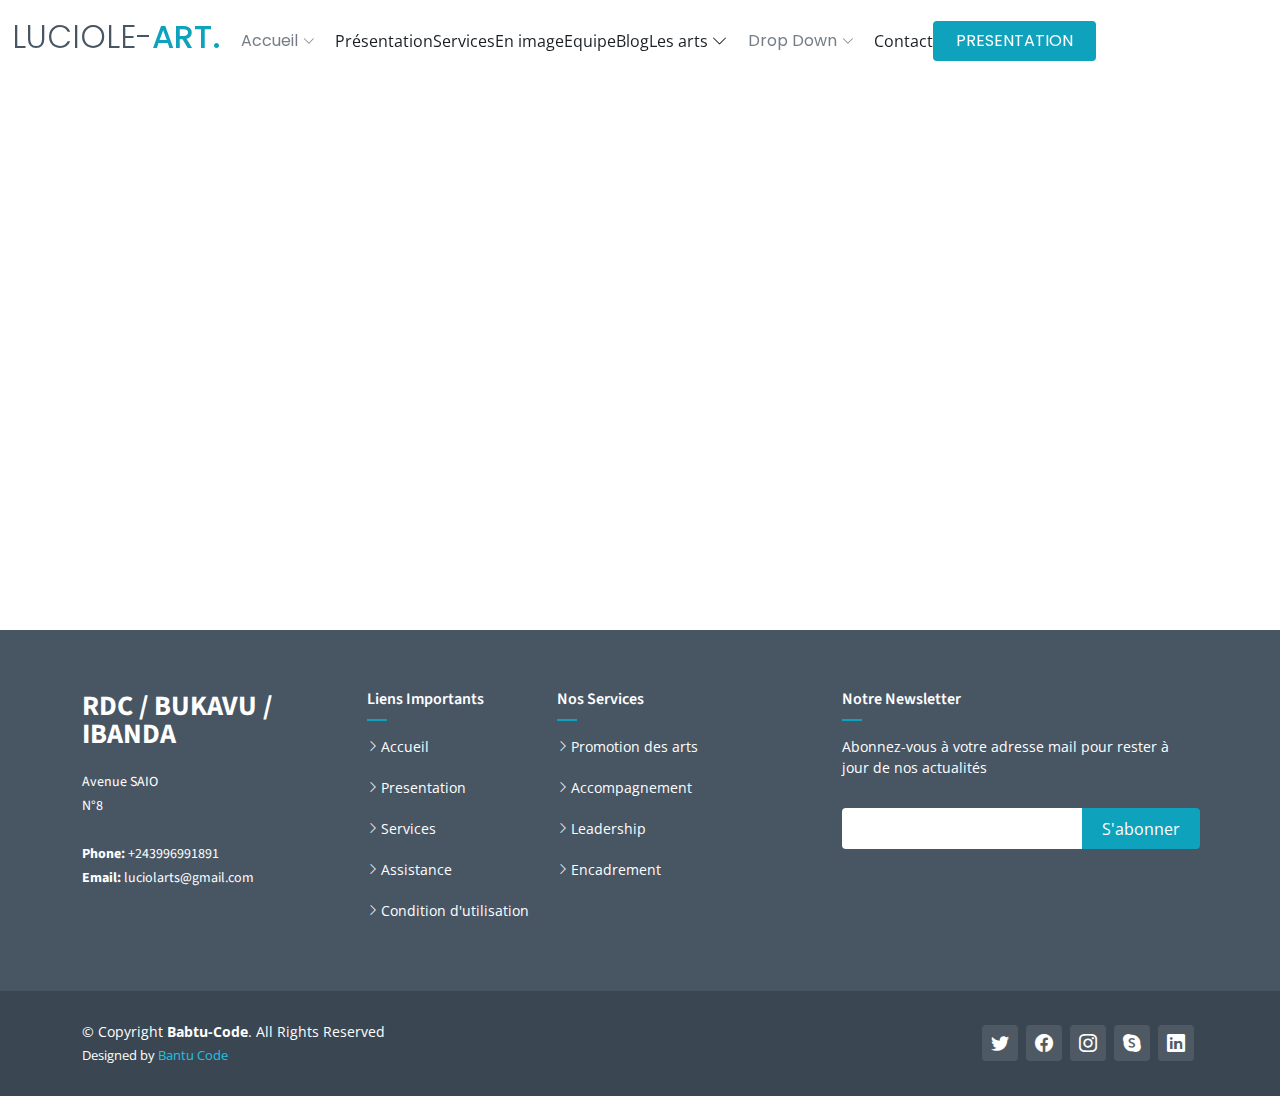
<file: enquête.html>
<!DOCTYPE html>
<html lang="en">

<head>
  <meta charset="utf-8">
  <meta content="width=device-width, initial-scale=1.0" name="viewport">

  <title>LUCIOLE-ART</title>
  <meta content="" name="description">
  <meta content="" name="keywords">

  <!-- Favicons -->
  <link href="logo.png" rel="icon">
  <link href="logo.png" rel="apple-touch-icon">

  <!-- Google Fonts -->
  <link rel="preconnect" href="https://fonts.googleapis.com">
  <link rel="preconnect" href="https://fonts.gstatic.com" crossorigin>
  <link href="https://fonts.googleapis.com/css2?family=Open+Sans:ital,wght@0,300;0,400;0,500;0,600;0,700;1,300;1,400;1,500;1,600;1,700&family=Poppins:ital,wght@0,300;0,400;0,500;0,600;0,700;1,300;1,400;1,500;1,600;1,700&family=Source+Sans+Pro:ital,wght@0,300;0,400;0,600;0,700;1,300;1,400;1,600;1,700&display=swap" rel="stylesheet">

  <!-- Vendor CSS Files -->
  <link href="bootstrap.min.css" rel="stylesheet">
  <link href="bootstrap-icons.css" rel="stylesheet">
  <link href="aos.css" rel="stylesheet">
  <link href="glightbox.min.css" rel="stylesheet">
  <link href="swiper-bundle.min.css" rel="stylesheet">

  <!-- Variables CSS Files. Uncomment your preferred color scheme -->
  <link href="variables.css" rel="stylesheet">
  <!-- <link href="assets/css/variables-blue.css" rel="stylesheet"> -->
  <!-- <link href="assets/css/variables-green.css" rel="stylesheet"> -->
  <!-- <link href="assets/css/variables-orange.css" rel="stylesheet"> -->
  <!-- <link href="assets/css/variables-purple.css" rel="stylesheet"> -->
  <!-- <link href="assets/css/variables-red.css" rel="stylesheet"> -->
  <!-- <link href="assets/css/variables-pink.css" rel="stylesheet"> -->

  <!-- Template Main CSS File -->
  <link href="main.css" rel="stylesheet">

  <!-- =======================================================
  * Template Name: HeroBiz
  * Updated: Sep 18 2023 with Bootstrap v5.3.2
  * Template URL: https://bootstrapmade.com/herobiz-bootstrap-business-template/
  * Author: BootstrapMade.com
  * License: https://bootstrapmade.com/license/
  ======================================================== -->
</head>

<body>

  <!-- ======= Header ======= -->
  <header id="header" class="header fixed-top" data-scrollto-offset="0">
    <div class="container-fluid d-flex align-items-center justify-content-between">

      <ax href="index.html" class="logo d-flex align-items-center scrollto me-auto me-lg-0">
        <!-- Uncomment the line below if you also wish to use an image logo -->
        <!-- <img src="assets/img/logo.png" alt=""> -->
        <h1>LUCIOLE-<span>ART.</span></h1>
      </a>

      <nav id="navbar" class="navbar">
        <ul>

          <li class="dropdown"><a href="#"><span>Accueil</span> <i class="bi bi-chevron-down dropdown-indicator"></i></a>
            <ul>
              <li><ax href="index.html" class="active">Accueil</a></li>
              <li><ax href="index-2.html">Application Android</a></li>
              <li><ax href="index-3.html">Nos partenaires</a></li>
              <li><ax href="index-4.html">Nos extensions</a></li>
            </ul>
          </li>

          <li><ax class="nav-link scrollto" href="index.html#about">Présentation</a></li>
          <li><ax class="nav-link scrollto" href="index.html#services">Services</a></li>
          <li><ax class="nav-link scrollto" href="index.html#portfolio">En image</a></li>
          <li><ax class="nav-link scrollto" href="index.html#team">Equipe</a></li>
          <li><ax href="blog.html">Blog</a></li>
          <li class="dropdown megamenu"><ax href="#"><span>Les arts</span> <i class="bi bi-chevron-down dropdown-indicator"></i></a>
            <ul>
              <li>
                <ax href="#">Dessin</a>
                <ax href="#">Sculpture</a>
                <ax href="#">Numérique</a>
              </li>
              <li>
                <ax href="#">Slam & Poésie</a>
                <ax href="#">Rap et Chant</a>
                <ax href="#">Ecriture</a>
              </li>
              <li>
                <a href="#">Danse</a>
                <a href="#">Mode</a>
                <a href="#">Musique</a>
              </li>
              <li>
                <a href="#">Decoration</a>
                <a href="#">Design</a>
                <a href="#">Chant</a>
              </li>
            </ul>
          </li>
          <li class="dropdown"><a href="#"><span>Drop Down</span> <i class="bi bi-chevron-down dropdown-indicator"></i></a>
            <ul>
              <li><a href="#">Drop Down 1</a></li>
              <li class="dropdown"><a href="#"><span>Deep Drop Down</span> <i class="bi bi-chevron-down dropdown-indicator"></i></a>
                <ul>
                  <li><a href="#">Deep Drop Down 1</a></li>
                  <li><a href="#">Deep Drop Down 2</a></li>
                  <li><a href="#">Deep Drop Down 3</a></li>
                  <li><a href="#">Deep Drop Down 4</a></li>
                  <li><a href="#">Deep Drop Down 5</a></li>
                </ul>
              </li>
              <li><a href="#">Drop Down 2</a></li>
              <li><a href="#">Drop Down 3</a></li>
              <li><a href="#">Drop Down 4</a></li>
            </ul>
          </li>
          <li><ax class="nav-link scrollto" href="index.html#contact">Contact</a></li>
        </ul>
        <i class="bi bi-list mobile-nav-toggle d-none"></i>
      </nav><!-- .navbar -->

      <ax class="btn-getstarted scrollto" href="index.html#about">PRESENTATION</a>

    </div>
  </header><!-- End Header -->
<br/>
  <br/>
 <br/> 
<br/>
  <br/>
  <br/>
<iframe width="640px" height="480px" src="https://forms.office.com/Pages/ResponsePage.aspx?id=DQSIkWdsW0yxEjajBLZtrQAAAAAAAAAAAAO__WdtbX1URDgzQzJWSE5RRldXRjhMTk0zRlJVTzNHSi4u&embed=true" frameborder="0" marginwidth="0" marginheight="0" style="border: none; max-width:100%; max-height:100vh" allowfullscreen webkitallowfullscreen mozallowfullscreen msallowfullscreen> </iframe>




  <!-- ======= Footer ======= -->
  <footer id="footer" class="footer">

    <div class="footer-content">
      <div class="container">
        <div class="row">

          <div class="col-lg-3 col-md-6">
            <div class="footer-info">
              <h3>RDC / BUKAVU / Ibanda</h3>
              <p>
                Avenue SAIO <br>
                N°8<br><br>
                <strong>Phone:</strong> +243996991891<br>
                <strong>Email:</strong> luciolarts@gmail.com<br>
              </p>
            </div>
          </div>

          <div class="col-lg-2 col-md-6 footer-links">
            <h4>Liens Importants</h4>
            <ul>
              <li><i class="bi bi-chevron-right"></i> <ax href="#">Accueil</a></li>
              <li><i class="bi bi-chevron-right"></i> <ax href="#">Presentation</a></li>
              <li><i class="bi bi-chevron-right"></i> <ax href="#">Services</a></li>
              <li><i class="bi bi-chevron-right"></i> <ax href="#">Assistance</a></li>
              <li><i class="bi bi-chevron-right"></i> <ax href="#">Condition d'utilisation</a></li>
            </ul>
          </div>

          <div class="col-lg-3 col-md-6 footer-links">
            <h4>Nos Services</h4>
            <ul>
              <li><i class="bi bi-chevron-right"></i> <ax href="#">Promotion des arts</a></li>
              <li><i class="bi bi-chevron-right"></i> <ax href="#">Accompagnement</a></li>
              <li><i class="bi bi-chevron-right"></i> <ax href="#">Leadership</a></li>
              <li><i class="bi bi-chevron-right"></i> <ax href="#">Encadrement</a></li>

            </ul>
          </div>

          <div class="col-lg-4 col-md-6 footer-newsletter">
            <h4>Notre Newsletter</h4>
            <p>Abonnez-vous à votre adresse mail pour rester à jour de nos actualités</p>
            <form action="" method="post">
              <input type="email" name="email"><input type="submit" value="S'abonner">
            </form>

          </div>

        </div>
      </div>
    </div>

    <div class="footer-legal text-center">
      <div class="container d-flex flex-column flex-lg-row justify-content-center justify-content-lg-between align-items-center">

        <div class="d-flex flex-column align-items-center align-items-lg-start">
          <div class="copyright">
            &copy; Copyright <strong><span>Babtu-Code</span></strong>. All Rights Reserved
          </div>
          <div class="credits">
            <!-- All the links in the footer should remain intact. -->
            <!-- You can delete the links only if you purchased the pro version. -->
            <!-- Licensing information: https://bootstrapmade.com/license/ -->
            <!-- Purchase the pro version with working PHP/AJAX contact form: https://bootstrapmade.com/herobiz-bootstrap-business-template/ -->
            Designed by <a href="#">Bantu Code</a>
          </div>
        </div>

        <div class="social-links order-first order-lg-last mb-3 mb-lg-0">
          <a href="#" class="twitter"><i class="bi bi-twitter"></i></a>
          <a href="#" class="facebook"><i class="bi bi-facebook"></i></a>
          <a href="#" class="instagram"><i class="bi bi-instagram"></i></a>
          <a href="#" class="google-plus"><i class="bi bi-skype"></i></a>
          <a href="#" class="linkedin"><i class="bi bi-linkedin"></i></a>
        </div>

      </div>
    </div>

  </footer><!-- End Footer -->

  <a href="#" class="scroll-top d-flex align-items-center justify-content-center"><i class="bi bi-arrow-up-short"></i></a>

  <div id="preloader"></div>

  <!-- Vendor JS Files -->
  <script src="bootstrap.bundle.min.js"></script>
  <script src="aos.js"></script>
  <script src="glightbox.min.js"></script>
  <script src="isotope.pkgd.min.js"></script>
  <script src="swiper-bundle.min.js"></script>
  <script src="validate.js"></script>

  <!-- Template Main JS File -->
  <script src="main.js"></script>

</body>

</html>
</file>
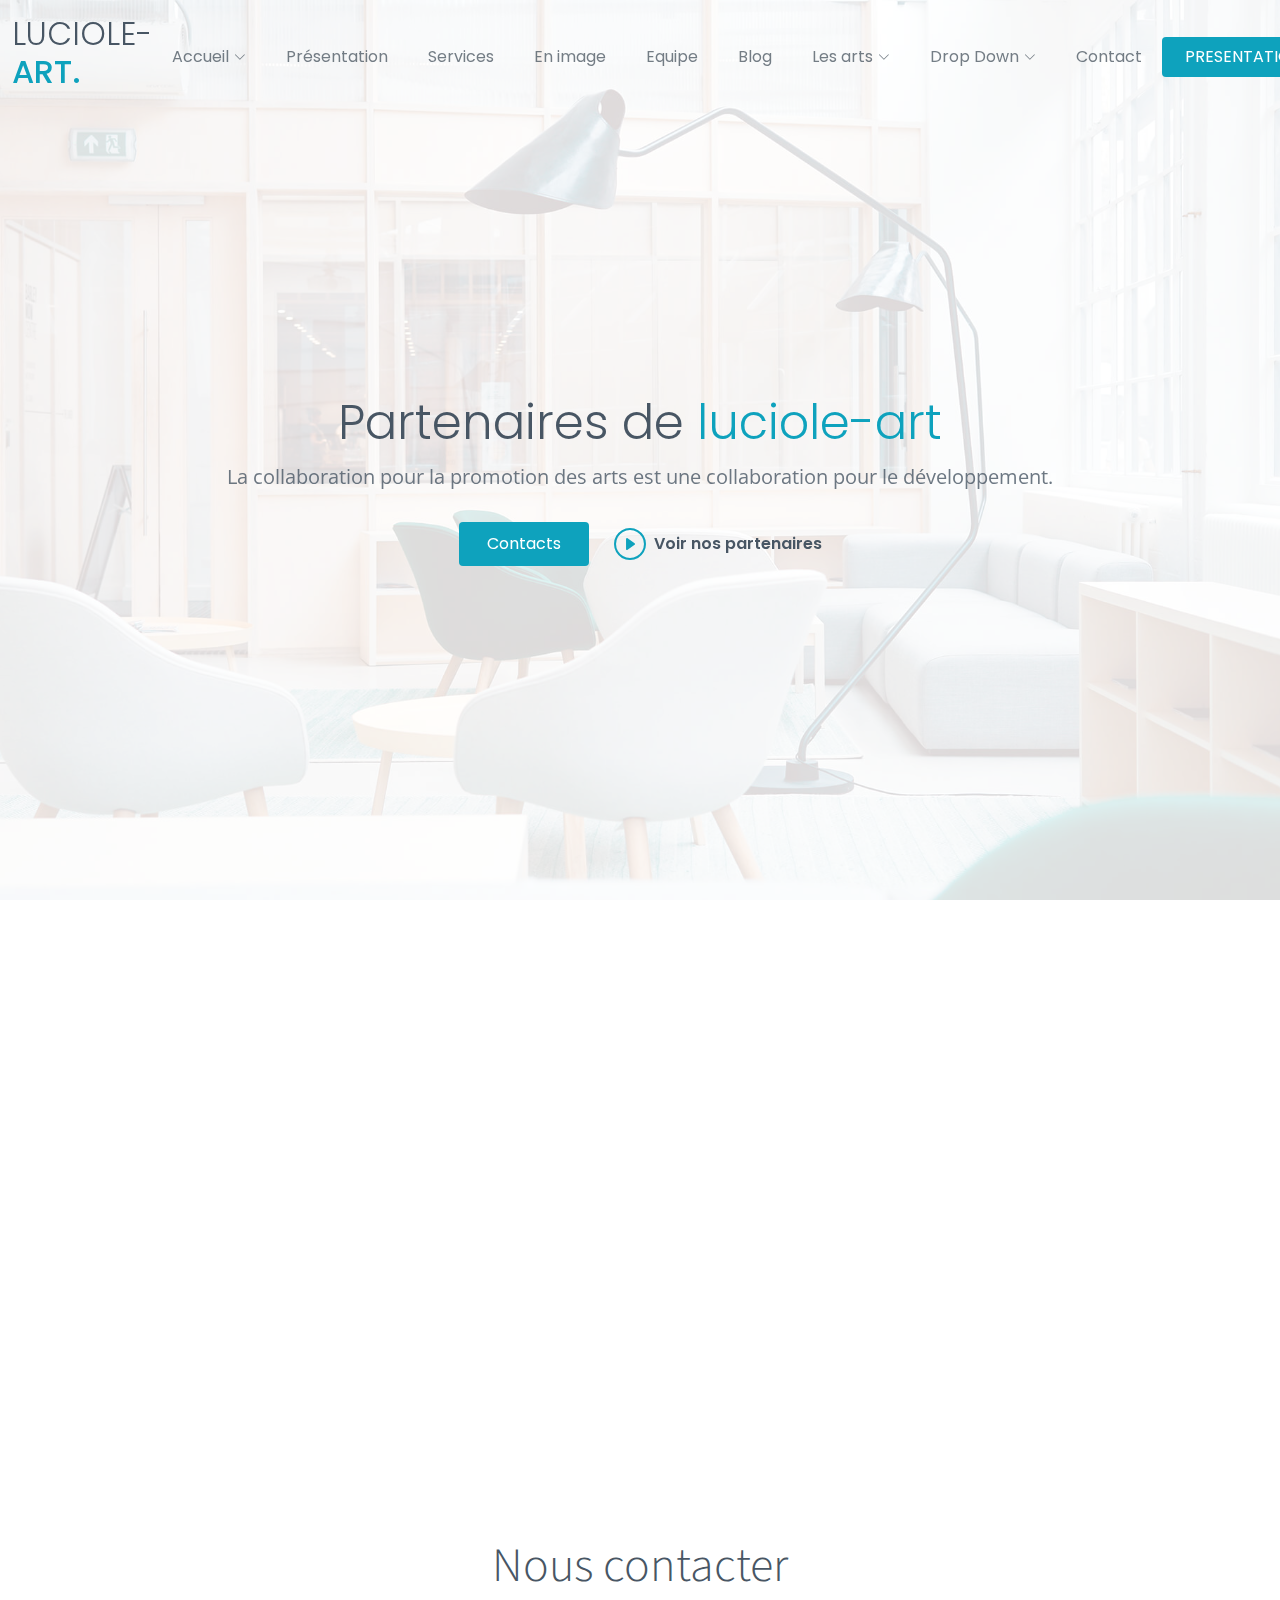
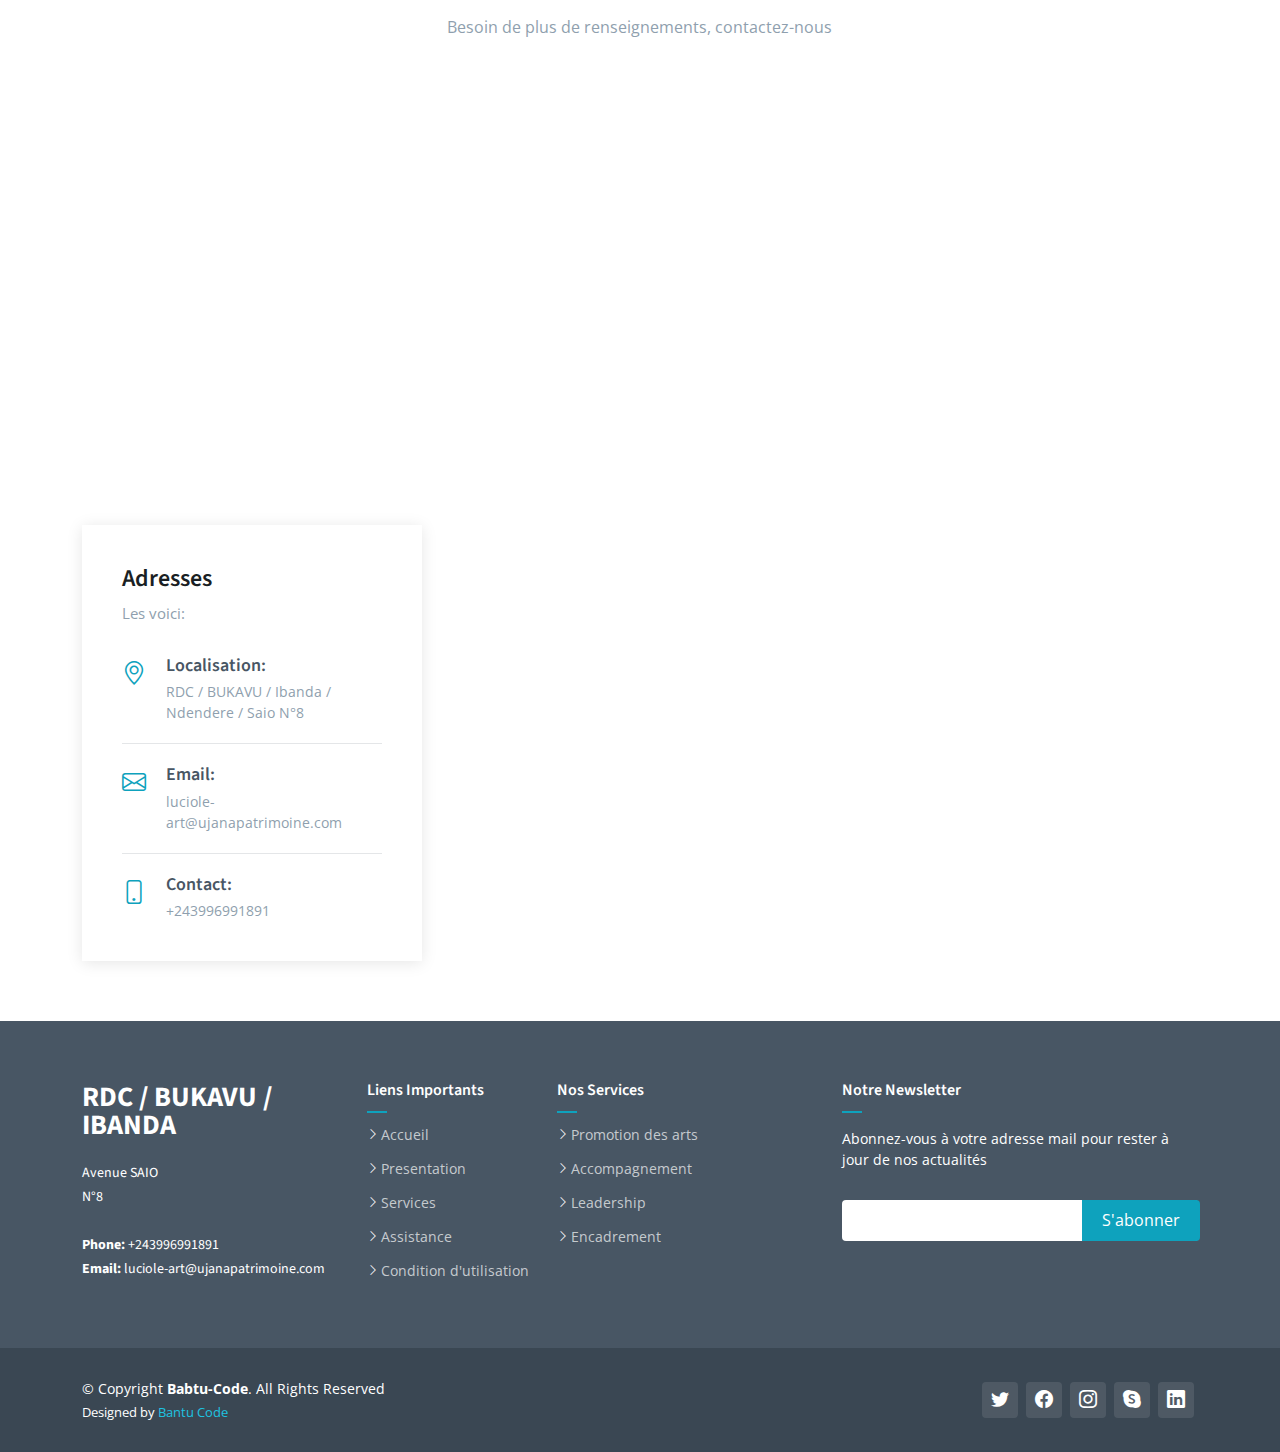
<file: index-3.html>
<!DOCTYPE html>
<html lang="en">

<head>
  <meta charset="utf-8">
  <meta content="width=device-width, initial-scale=1.0" name="viewport">

  <title>LUCIOLE-ART</title>
  <meta content="" name="description">
  <meta content="" name="keywords">

  <!-- Favicons -->
  <link href="logo.png" rel="icon">
  <link href="logo.png" rel="apple-touch-icon">

  <!-- Google Fonts -->
  <link rel="preconnect" href="https://fonts.googleapis.com">
  <link rel="preconnect" href="https://fonts.gstatic.com" crossorigin>
  <link href="https://fonts.googleapis.com/css2?family=Open+Sans:ital,wght@0,300;0,400;0,500;0,600;0,700;1,300;1,400;1,500;1,600;1,700&family=Poppins:ital,wght@0,300;0,400;0,500;0,600;0,700;1,300;1,400;1,500;1,600;1,700&family=Source+Sans+Pro:ital,wght@0,300;0,400;0,600;0,700;1,300;1,400;1,600;1,700&display=swap" rel="stylesheet">

  <!-- Vendor CSS Files -->
  <link href="bootstrap.min.css" rel="stylesheet">
  <link href="bootstrap-icons.css" rel="stylesheet">
  <link href="aos.css" rel="stylesheet">
  <link href="glightbox.min.css" rel="stylesheet">
  <link href="swiper-bundle.min.css" rel="stylesheet">

  <!-- Variables CSS Files. Uncomment your preferred color scheme -->
  <link href="variables.css" rel="stylesheet">
  <!-- <link href="assets/css/variables-blue.css" rel="stylesheet"> -->
  <!-- <link href="assets/css/variables-green.css" rel="stylesheet"> -->
  <!-- <link href="assets/css/variables-orange.css" rel="stylesheet"> -->
  <!-- <link href="assets/css/variables-purple.css" rel="stylesheet"> -->
  <!-- <link href="assets/css/variables-red.css" rel="stylesheet"> -->
  <!-- <link href="assets/css/variables-pink.css" rel="stylesheet"> -->

  <!-- Template Main CSS File -->
  <link href="main.css" rel="stylesheet">

  <!-- =======================================================
  * Template Name: HeroBiz
  * Updated: Sep 18 2023 with Bootstrap v5.3.2
  * Template URL: https://bootstrapmade.com/herobiz-bootstrap-business-template/
  * Author: BootstrapMade.com
  * License: https://bootstrapmade.com/license/
  ======================================================== -->
</head>

<body>

  <!-- ======= Header ======= -->
  <header id="header" class="header fixed-top" data-scrollto-offset="0">
    <div class="container-fluid d-flex align-items-center justify-content-between">

      <a href="index.html" class="logo d-flex align-items-center scrollto me-auto me-lg-0">
        <!-- Uncomment the line below if you also wish to use an image logo -->
        <!-- <img src="assets/img/logo.png" alt=""> -->
        <h1>LUCIOLE-<span>ART.</span></h1>
      </a>

      <nav id="navbar" class="navbar">
        <ul>

          <li class="dropdown"><a href="#"><span>Accueil</span> <i class="bi bi-chevron-down dropdown-indicator"></i></a>
            <ul>
              <li><a href="index.html" class="active">Accueil</a></li>
              <li><a href="index-2.html">Application Android</a></li>
              <li><a href="index-3.html">Nos partenaires</a></li>
              <li><a href="index-4.html">Nos extensions</a></li>
            </ul>
          </li>

          <li><a class="nav-link scrollto" href="index.html#about">Présentation</a></li>
          <li><a class="nav-link scrollto" href="index.html#services">Services</a></li>
          <li><a class="nav-link scrollto" href="index.html#portfolio">En image</a></li>
          <li><a class="nav-link scrollto" href="index.html#team">Equipe</a></li>
          <li><a href="blog.html">Blog</a></li>
          <li class="dropdown megamenu"><a href="#"><span>Les arts</span> <i class="bi bi-chevron-down dropdown-indicator"></i></a>
            <ul>
              <li>
                <a href="#">Dessin</a>
                <a href="#">Sculpture</a>
                <a href="#">Numérique</a>
              </li>
              <li>
                <a href="#">Slam & Poésie</a>
                <a href="#">Rap et Chant</a>
                <a href="#">Ecriture</a>
              </li>
              <li>
                <a href="#">Danse</a>
                <a href="#">Mode</a>
                <a href="#">Musique</a>
              </li>
              <li>
                <a href="#">Decoration</a>
                <a href="#">Design</a>
                <a href="#">Chant</a>
              </li>
            </ul>
          </li>
          <li class="dropdown"><a href="#"><span>Drop Down</span> <i class="bi bi-chevron-down dropdown-indicator"></i></a>
            <ul>
              <li><a href="#">Drop Down 1</a></li>
              <li class="dropdown"><a href="#"><span>Deep Drop Down</span> <i class="bi bi-chevron-down dropdown-indicator"></i></a>
                <ul>
                  <li><a href="#">Deep Drop Down 1</a></li>
                  <li><a href="#">Deep Drop Down 2</a></li>
                  <li><a href="#">Deep Drop Down 3</a></li>
                  <li><a href="#">Deep Drop Down 4</a></li>
                  <li><a href="#">Deep Drop Down 5</a></li>
                </ul>
              </li>
              <li><a href="#">Drop Down 2</a></li>
              <li><a href="#">Drop Down 3</a></li>
              <li><a href="#">Drop Down 4</a></li>
            </ul>
          </li>
          <li><a class="nav-link scrollto" href="index.html#contact">Contact</a></li>
        </ul>
        <i class="bi bi-list mobile-nav-toggle d-none"></i>
      </nav><!-- .navbar -->

      <a class="btn-getstarted scrollto" href="index.html#about">PRESENTATION</a>

    </div>
  </header><!-- End Header -->

  <section id="hero-fullscreen" class="hero-fullscreen d-flex align-items-center">
    <div class="container d-flex flex-column align-items-center position-relative" data-aos="zoom-out">
      <h2>Partenaires de <span>luciole-art</span></h2>
      <p>La collaboration pour la promotion des arts est une collaboration pour le développement.</p>
      <div class="d-flex">
        <a href="index.html#contact" class="btn-get-started scrollto">Contacts</a>
        <a href="https://www.youtube.com/watch?v=LXb3EKWsInQ" class="glightbox btn-watch-video d-flex align-items-center"><i class="bi bi-play-circle"></i><span>Voir nos partenaires</span></a>
      </div>
    </div>
  </section>

  <main id="main">

   

    <!-- ======= Clients Section ======= -->
    <section id="clients" class="clients">
      <div class="container" data-aos="zoom-out">

        <div class="clients-slider swiper">
          <div class="swiper-wrapper align-items-center">
            <div class="swiper-slide"><img src="luciole.png" class="img-fluid" alt=""></div>
            <div class="swiper-slide"><img src="luciole.png" class="img-fluid" alt=""></div>
            <div class="swiper-slide"><img src="luciole.png" class="img-fluid" alt=""></div>
            <div class="swiper-slide"><img src="luciole.png" class="img-fluid" alt=""></div>
            <div class="swiper-slide"><img src="luciole.png" class="img-fluid" alt=""></div>
            <div class="swiper-slide"><img src="luciole.png" class="img-fluid" alt=""></div>
            <div class="swiper-slide"><img src="luciole.png" class="img-fluid" alt=""></div>
            <div class="swiper-slide"><img src="luciole.png" class="img-fluid" alt=""></div>
          </div>
        </div>

      </div>
    </section><!-- End Clients Section -->

    <!-- ======= Call To Action Section ======= -->
    <section id="cta" class="cta">
      <div class="container" data-aos="zoom-out">

        <div class="row g-5">

          <div class="col-lg-8 col-md-6 content d-flex flex-column justify-content-center order-last order-md-first">
            <h3>Dévenir partenaire de <em>luciole-art</em> ?</h3>
            <p> Bienvenus dans la famille de partenaires de luciole-art.</p>
            <a class="cta-btn align-self-start" href="#">Commencer</a>
          </div>

          <div class="col-lg-4 col-md-6 order-first order-md-last d-flex align-items-center">
            <div class="img">
              <img src="luciole.png" alt="" class="img-fluid">
            </div>
          </div>

        </div>

      </div>
    </section><!-- End Call To Action Section -->

   
    <!-- ======= Contact Section ======= -->
    <section id="contact" class="contact">
      <div class="container">

        <div class="section-header">
          <h2>Nous contacter</h2>
          <p>Besoin de plus de renseignements, contactez-nous</p>
        </div>

      </div>

      <div class="map">
        <iframe src="https://www.google.com/maps/embed?pb=!1m14!1m12!1m3!1d627.7359160685971!2d28.85553272950735!3d-2.4975397025264257!2m3!1f0!2f0!3f0!3m2!1i1024!2i768!4f13.1!5e1!3m2!1sfr!2scd!4v1696850736920!5m2!1sfr!2scd" width="600" height="450" style="border:0;" allowfullscreen="" loading="lazy" referrerpolicy="no-referrer-when-downgrade"> Adresse physique</iframe>
      </div><!-- End Google Maps -->

      <div class="container">

        <div class="row gy-5 gx-lg-5">

          <div class="col-lg-4">

            <div class="info">
              <h3>Adresses</h3>
              <p>Les voici:</p>

              <div class="info-item d-flex">
                <i class="bi bi-geo-alt flex-shrink-0"></i>
                <div>
                  <h4>Localisation:</h4>
                  <p>RDC / BUKAVU / Ibanda / Ndendere / Saio N°8</p>
                </div>
              </div><!-- End Info Item -->

              <div class="info-item d-flex">
                <i class="bi bi-envelope flex-shrink-0"></i>
                <div>
                  <h4>Email:</h4>
                  <p>luciole-art@ujanapatrimoine.com</p>
                </div>
              </div><!-- End Info Item -->

              <div class="info-item d-flex">
                <i class="bi bi-phone flex-shrink-0"></i>
                <div>
                  <h4>Contact:</h4>
                  <p>+243996991891</p>
                </div>
              </div><!-- End Info Item -->

            </div>

          </div>



        </div>

      </div>
    </section><!-- End Contact Section -->

  </main><!-- End #main -->

  <!-- ======= Footer ======= -->
  <footer id="footer" class="footer">

    <div class="footer-content">
      <div class="container">
        <div class="row">

          <div class="col-lg-3 col-md-6">
            <div class="footer-info">
              <h3>RDC / BUKAVU / Ibanda</h3>
              <p>
                Avenue SAIO <br>
                N°8<br><br>
                <strong>Phone:</strong> +243996991891<br>
                <strong>Email:</strong> luciole-art@ujanapatrimoine.com<br>
              </p>
            </div>
          </div>

          <div class="col-lg-2 col-md-6 footer-links">
            <h4>Liens Importants</h4>
            <ul>
              <li><i class="bi bi-chevron-right"></i> <a href="#">Accueil</a></li>
              <li><i class="bi bi-chevron-right"></i> <a href="#">Presentation</a></li>
              <li><i class="bi bi-chevron-right"></i> <a href="#">Services</a></li>
              <li><i class="bi bi-chevron-right"></i> <a href="#">Assistance</a></li>
              <li><i class="bi bi-chevron-right"></i> <a href="#">Condition d'utilisation</a></li>
            </ul>
          </div>

          <div class="col-lg-3 col-md-6 footer-links">
            <h4>Nos Services</h4>
            <ul>
              <li><i class="bi bi-chevron-right"></i> <a href="#">Promotion des arts</a></li>
              <li><i class="bi bi-chevron-right"></i> <a href="#">Accompagnement</a></li>
              <li><i class="bi bi-chevron-right"></i> <a href="#">Leadership</a></li>
              <li><i class="bi bi-chevron-right"></i> <a href="#">Encadrement</a></li>

            </ul>
          </div>

          <div class="col-lg-4 col-md-6 footer-newsletter">
            <h4>Notre Newsletter</h4>
            <p>Abonnez-vous à votre adresse mail pour rester à jour de nos actualités</p>
            <form action="" method="post">
              <input type="email" name="email"><input type="submit" value="S'abonner">
            </form>

          </div>

        </div>
      </div>
    </div>

    <div class="footer-legal text-center">
      <div class="container d-flex flex-column flex-lg-row justify-content-center justify-content-lg-between align-items-center">

        <div class="d-flex flex-column align-items-center align-items-lg-start">
          <div class="copyright">
            &copy; Copyright <strong><span>Babtu-Code</span></strong>. All Rights Reserved
          </div>
          <div class="credits">
            <!-- All the links in the footer should remain intact. -->
            <!-- You can delete the links only if you purchased the pro version. -->
            <!-- Licensing information: https://bootstrapmade.com/license/ -->
            <!-- Purchase the pro version with working PHP/AJAX contact form: https://bootstrapmade.com/herobiz-bootstrap-business-template/ -->
            Designed by <a href="#">Bantu Code</a>
          </div>
        </div>

        <div class="social-links order-first order-lg-last mb-3 mb-lg-0">
          <a href="#" class="twitter"><i class="bi bi-twitter"></i></a>
          <a href="#" class="facebook"><i class="bi bi-facebook"></i></a>
          <a href="#" class="instagram"><i class="bi bi-instagram"></i></a>
          <a href="#" class="google-plus"><i class="bi bi-skype"></i></a>
          <a href="#" class="linkedin"><i class="bi bi-linkedin"></i></a>
        </div>

      </div>
    </div>

  </footer><!-- End Footer -->

  <a href="#" class="scroll-top d-flex align-items-center justify-content-center"><i class="bi bi-arrow-up-short"></i></a>

  <div id="preloader"></div>

  <!-- Vendor JS Files -->
  <script src="bootstrap.bundle.min.js"></script>
  <script src="aos.js"></script>
  <script src="glightbox.min.js"></script>
  <script src="isotope.pkgd.min.js"></script>
  <script src="swiper-bundle.min.js"></script>
  <script src="validate.js"></script>

  <!-- Template Main JS File -->
  <script src="main.js"></script>

</body>

</html>
</file>
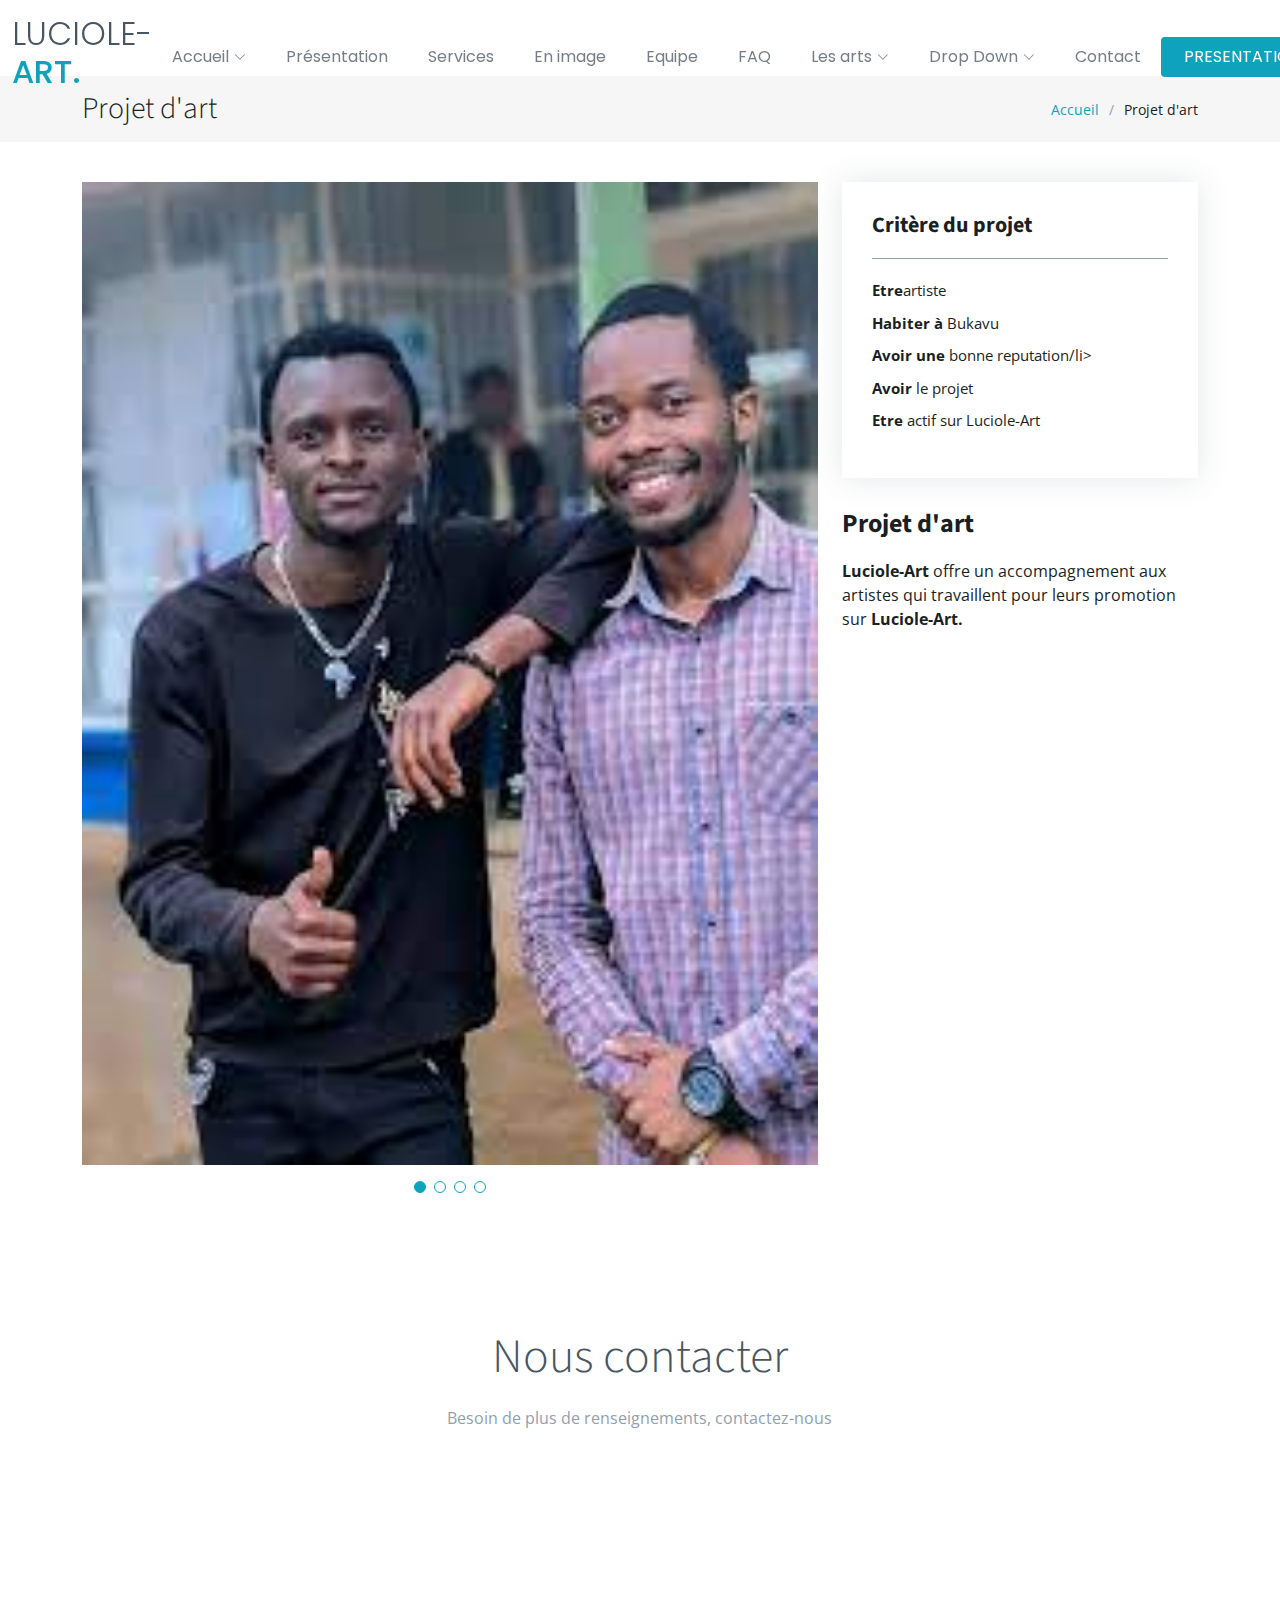
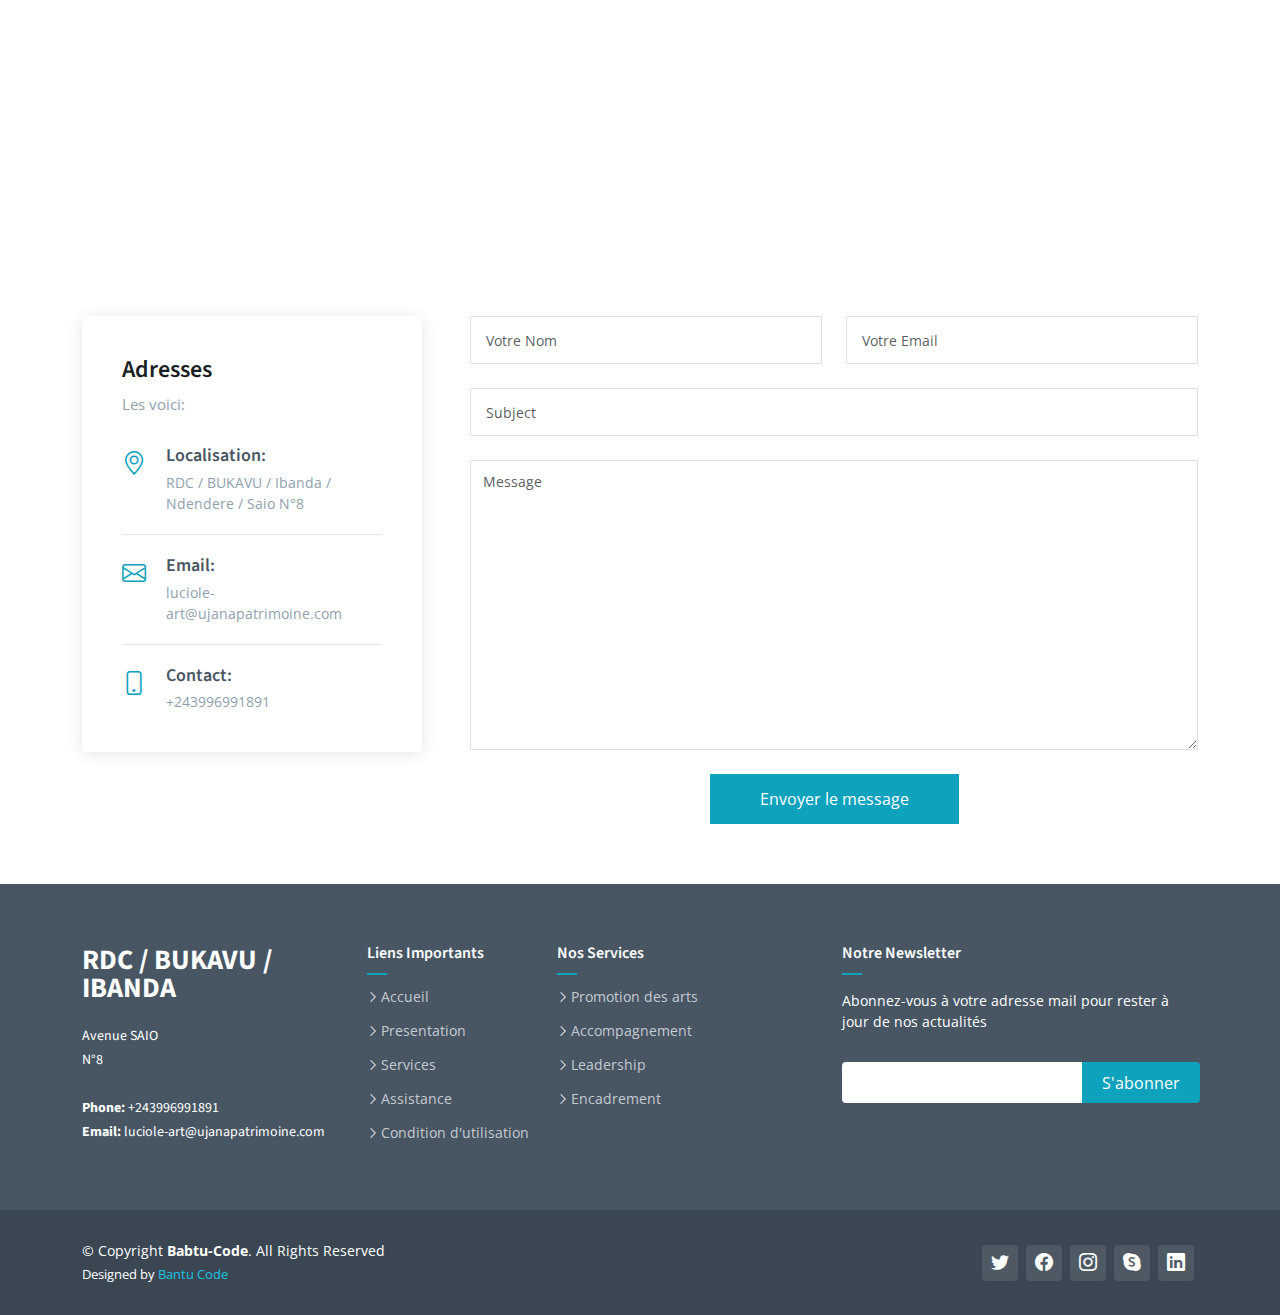
<file: portfolio-details.html>
<!DOCTYPE html>
<html lang="en">

<head>
  <meta charset="utf-8">
  <meta content="width=device-width, initial-scale=1.0" name="viewport">

  <title>LUCIOLE-ART</title>
  <meta content="" name="description">
  <meta content="" name="keywords">

  <!-- Favicons -->
  <link href="logo.png" rel="icon">
  <link href="logo.png" rel="apple-touch-icon">

  <!-- Google Fonts -->
  <link rel="preconnect" href="https://fonts.googleapis.com">
  <link rel="preconnect" href="https://fonts.gstatic.com" crossorigin>
  <link href="https://fonts.googleapis.com/css2?family=Open+Sans:ital,wght@0,300;0,400;0,500;0,600;0,700;1,300;1,400;1,500;1,600;1,700&family=Poppins:ital,wght@0,300;0,400;0,500;0,600;0,700;1,300;1,400;1,500;1,600;1,700&family=Source+Sans+Pro:ital,wght@0,300;0,400;0,600;0,700;1,300;1,400;1,600;1,700&display=swap" rel="stylesheet">

  <!-- Vendor CSS Files -->
  <link href="bootstrap.min.css" rel="stylesheet">
  <link href="bootstrap-icons.css" rel="stylesheet">
  <link href="aos.css" rel="stylesheet">
  <link href="glightbox.min.css" rel="stylesheet">
  <link href="swiper-bundle.min.css" rel="stylesheet">

  <!-- Variables CSS Files. Uncomment your preferred color scheme -->
  <link href="variables.css" rel="stylesheet">
  <!-- <link href="assets/css/variables-blue.css" rel="stylesheet"> -->
  <!-- <link href="assets/css/variables-green.css" rel="stylesheet"> -->
  <!-- <link href="assets/css/variables-orange.css" rel="stylesheet"> -->
  <!-- <link href="assets/css/variables-purple.css" rel="stylesheet"> -->
  <!-- <link href="assets/css/variables-red.css" rel="stylesheet"> -->
  <!-- <link href="assets/css/variables-pink.css" rel="stylesheet"> -->

  <!-- Template Main CSS File -->
  <link href="main.css" rel="stylesheet">

  <!-- =======================================================
  * Template Name: HeroBiz
  * Updated: Sep 18 2023 with Bootstrap v5.3.2
  * Template URL: https://bootstrapmade.com/herobiz-bootstrap-business-template/
  * Author: BootstrapMade.com
  * License: https://bootstrapmade.com/license/
  ======================================================== -->
</head>

<body>

  <!-- ======= Header ======= -->
  <header id="header" class="header fixed-top" data-scrollto-offset="0">
    <div class="container-fluid d-flex align-items-center justify-content-between">

      <a href="index.html" class="logo d-flex align-items-center scrollto me-auto me-lg-0">
        <!-- Uncomment the line below if you also wish to use an image logo -->
        <!-- <img src="assets/img/logo.png" alt=""> -->
        <h1>LUCIOLE-<span>ART.</span></h1>
      </a>

      <nav id="navbar" class="navbar">
        <ul>

          <li class="dropdown"><a href="#"><span>Accueil</span> <i class="bi bi-chevron-down dropdown-indicator"></i></a>
            <ul>
              <li><a href="index.html" class="active">Accueil</a></li>
              <li><a href="index-2.html">Application Android</a></li>
              <li><a href="index-3.html">Nos partenaires</a></li>
              <li><a href="index-4.html">Nos extensions</a></li>
            </ul>
          </li>

          <li><a class="nav-link scrollto" href="index.html#about">Présentation</a></li>
          <li><a class="nav-link scrollto" href="index.html#services">Services</a></li>
          <li><a class="nav-link scrollto" href="index.html#portfolio">En image</a></li>
          <li><a class="nav-link scrollto" href="index.html#team">Equipe</a></li>
          <li><a href="index.html#faq">FAQ</a></li>
          <li class="dropdown megamenu"><a href="#"><span>Les arts</span> <i class="bi bi-chevron-down dropdown-indicator"></i></a>
            <ul>
              <li>
                <a href="#">Dessin</a>
                <a href="#">Sculpture</a>
                <a href="#">Numérique</a>
              </li>
              <li>
                <a href="#">Slam & Poésie</a>
                <a href="#">Rap et Chant</a>
                <a href="#">Ecriture</a>
              </li>
              <li>
                <a href="#">Danse</a>
                <a href="#">Mode</a>
                <a href="#">Musique</a>
              </li>
              <li>
                <a href="#">Decoration</a>
                <a href="#">Design</a>
                <a href="#">Chant</a>
              </li>
            </ul>
          </li>
          <li class="dropdown"><a href="#"><span>Drop Down</span> <i class="bi bi-chevron-down dropdown-indicator"></i></a>
            <ul>
              <li><a href="#">Drop Down 1</a></li>
              <li class="dropdown"><a href="#"><span>Deep Drop Down</span> <i class="bi bi-chevron-down dropdown-indicator"></i></a>
                <ul>
                  <li><a href="#">Deep Drop Down 1</a></li>
                  <li><a href="#">Deep Drop Down 2</a></li>
                  <li><a href="#">Deep Drop Down 3</a></li>
                  <li><a href="#">Deep Drop Down 4</a></li>
                  <li><a href="#">Deep Drop Down 5</a></li>
                </ul>
              </li>
              <li><a href="#">Drop Down 2</a></li>
              <li><a href="#">Drop Down 3</a></li>
              <li><a href="#">Drop Down 4</a></li>
            </ul>
          </li>
          <li><a class="nav-link scrollto" href="index.html#contact">Contact</a></li>
        </ul>
        <i class="bi bi-list mobile-nav-toggle d-none"></i>
      </nav><!-- .navbar -->

      <a class="btn-getstarted scrollto" href="index.html#about">PRESENTATION</a>

    </div>
  </header><!-- End Header -->

  <main id="main">

    <!-- ======= Breadcrumbs ======= -->
    <div class="breadcrumbs">
      <div class="container">

        <div class="d-flex justify-content-between align-items-center">
          <h2>Projet d'art</h2>
          <ol>
            <li><a href="index.html">Accueil</a></li>
            <li>Projet d'art</li>
          </ol>
        </div>

      </div>
    </div><!-- End Breadcrumbs -->

    <!-- ======= Portfolio Details Section ======= -->
    <section id="portfolio-details" class="portfolio-details">
      <div class="container" data-aos="fade-up">

        <div class="row gy-4">

          <div class="col-lg-8">
            <div class="portfolio-details-slider swiper">
              <div class="swiper-wrapper align-items-center">

                <div class="swiper-slide">
                  <img src="jc.jfif" alt="">
                </div>

                <div class="swiper-slide">
                  <img src="pt.jpg" alt="">
                </div>

                <div class="swiper-slide">
                  <img src="bat.jfif" alt="">
                </div>

                <div class="swiper-slide">
                  <img src="poe.png" alt="">
                </div>

              </div>
              <div class="swiper-pagination"></div>
            </div>
          </div>

          <div class="col-lg-4">
            <div class="portfolio-info">
              <h3>Critère du projet</h3>
              <ul>
                
                <li><strong>Etre</strong>artiste</li>
                <li><strong>Habiter à </strong>Bukavu</li>
                <li><strong>Avoir une</strong> bonne reputation/li>
                <li><strong>Avoir</strong> le projet</li>
                <li><strong>Etre</strong> actif sur Luciole-Art</li>
              </ul>
            </div>
            <div class="portfolio-description">
              <h2>Projet d'art</h2>
              <p>
               <strong>Luciole-Art</strong> offre un accompagnement aux artistes qui travaillent pour leurs promotion sur <strong>Luciole-Art.</strong>
              </p>
            </div>
          </div>

        </div>

      </div>
    </section><!-- End Portfolio Details Section -->

  </main><!-- End #main -->

    <!-- ======= Contact Section ======= -->
    <section id="contact" class="contact">
      <div class="container">

        <div class="section-header">
          <h2>Nous contacter</h2>
          <p>Besoin de plus de renseignements, contactez-nous</p>
        </div>

      </div>

      <div class="map">
        <iframe src="https://www.google.com/maps/embed?pb=!1m14!1m12!1m3!1d627.7359160685971!2d28.85553272950735!3d-2.4975397025264257!2m3!1f0!2f0!3f0!3m2!1i1024!2i768!4f13.1!5e1!3m2!1sfr!2scd!4v1696850736920!5m2!1sfr!2scd" width="600" height="450" style="border:0;" allowfullscreen="" loading="lazy" referrerpolicy="no-referrer-when-downgrade"> Adresse physique</iframe>
      </div><!-- End Google Maps -->

      <div class="container">

        <div class="row gy-5 gx-lg-5">

          <div class="col-lg-4">

            <div class="info">
              <h3>Adresses</h3>
              <p>Les voici:</p>

              <div class="info-item d-flex">
                <i class="bi bi-geo-alt flex-shrink-0"></i>
                <div>
                  <h4>Localisation:</h4>
                  <p>RDC / BUKAVU / Ibanda / Ndendere / Saio N°8</p>
                </div>
              </div><!-- End Info Item -->

              <div class="info-item d-flex">
                <i class="bi bi-envelope flex-shrink-0"></i>
                <div>
                  <h4>Email:</h4>
                  <p>luciole-art@ujanapatrimoine.com</p>
                </div>
              </div><!-- End Info Item -->

              <div class="info-item d-flex">
                <i class="bi bi-phone flex-shrink-0"></i>
                <div>
                  <h4>Contact:</h4>
                  <p>+243996991891</p>
                </div>
              </div><!-- End Info Item -->

            </div>

          </div>

          <div class="col-lg-8">
            <form action="contact.php" method="post" role="form" class="php-email-form">
              <div class="row">
                <div class="col-md-6 form-group">
                  <input type="text" name="name" class="form-control" id="name" placeholder="Votre Nom" required>
                </div>
                <div class="col-md-6 form-group mt-3 mt-md-0">
                  <input type="email" class="form-control" name="email" id="email" placeholder="Votre Email" required>
                </div>
              </div>
              <div class="form-group mt-3">
                <input type="text" class="form-control" name="subject" id="subject" placeholder="Subject" required>
              </div>
              <div class="form-group mt-3">
                <textarea class="form-control" name="message" placeholder="Message" required></textarea>
              </div>
              <div class="my-3">
                <div class="loading">Loading</div>
                <div class="error-message"></div>
                <div class="sent-message">Votre message a été envoyé, Merci!</div>
              </div>
              <div class="text-center"><button type="submit">Envoyer le message</button></div>
            </form>
          </div><!-- End Contact Form -->

        </div>

      </div>
    </section><!-- End Contact Section -->

  </main><!-- End #main -->

  <!-- ======= Footer ======= -->
  <footer id="footer" class="footer">

    <div class="footer-content">
      <div class="container">
        <div class="row">

          <div class="col-lg-3 col-md-6">
            <div class="footer-info">
              <h3>RDC / BUKAVU / Ibanda</h3>
              <p>
                Avenue SAIO <br>
                N°8<br><br>
                <strong>Phone:</strong> +243996991891<br>
                <strong>Email:</strong> luciole-art@ujanapatrimoine.com<br>
              </p>
            </div>
          </div>

          <div class="col-lg-2 col-md-6 footer-links">
            <h4>Liens Importants</h4>
            <ul>
              <li><i class="bi bi-chevron-right"></i> <a href="#">Accueil</a></li>
              <li><i class="bi bi-chevron-right"></i> <a href="#">Presentation</a></li>
              <li><i class="bi bi-chevron-right"></i> <a href="#">Services</a></li>
              <li><i class="bi bi-chevron-right"></i> <a href="#">Assistance</a></li>
              <li><i class="bi bi-chevron-right"></i> <a href="#">Condition d'utilisation</a></li>
            </ul>
          </div>

          <div class="col-lg-3 col-md-6 footer-links">
            <h4>Nos Services</h4>
            <ul>
              <li><i class="bi bi-chevron-right"></i> <a href="#">Promotion des arts</a></li>
              <li><i class="bi bi-chevron-right"></i> <a href="#">Accompagnement</a></li>
              <li><i class="bi bi-chevron-right"></i> <a href="#">Leadership</a></li>
              <li><i class="bi bi-chevron-right"></i> <a href="#">Encadrement</a></li>

            </ul>
          </div>

          <div class="col-lg-4 col-md-6 footer-newsletter">
            <h4>Notre Newsletter</h4>
            <p>Abonnez-vous à votre adresse mail pour rester à jour de nos actualités</p>
            <form action="" method="post">
              <input type="email" name="email"><input type="submit" value="S'abonner">
            </form>

          </div>

        </div>
      </div>
    </div>

    <div class="footer-legal text-center">
      <div class="container d-flex flex-column flex-lg-row justify-content-center justify-content-lg-between align-items-center">

        <div class="d-flex flex-column align-items-center align-items-lg-start">
          <div class="copyright">
            &copy; Copyright <strong><span>Babtu-Code</span></strong>. All Rights Reserved
          </div>
          <div class="credits">
            <!-- All the links in the footer should remain intact. -->
            <!-- You can delete the links only if you purchased the pro version. -->
            <!-- Licensing information: https://bootstrapmade.com/license/ -->
            <!-- Purchase the pro version with working PHP/AJAX contact form: https://bootstrapmade.com/herobiz-bootstrap-business-template/ -->
            Designed by <a href="#">Bantu Code</a>
          </div>
        </div>

        <div class="social-links order-first order-lg-last mb-3 mb-lg-0">
          <a href="#" class="twitter"><i class="bi bi-twitter"></i></a>
          <a href="#" class="facebook"><i class="bi bi-facebook"></i></a>
          <a href="#" class="instagram"><i class="bi bi-instagram"></i></a>
          <a href="#" class="google-plus"><i class="bi bi-skype"></i></a>
          <a href="#" class="linkedin"><i class="bi bi-linkedin"></i></a>
        </div>

      </div>
    </div>

  </footer><!-- End Footer -->

  <a href="#" class="scroll-top d-flex align-items-center justify-content-center"><i class="bi bi-arrow-up-short"></i></a>

  <div id="preloader"></div>

  <!-- Vendor JS Files -->
  <script src="bootstrap.bundle.min.js"></script>
  <script src="aos.js"></script>
  <script src="glightbox.min.js"></script>
  <script src="isotope.pkgd.min.js"></script>
  <script src="swiper-bundle.min.js"></script>
  <script src="validate.js"></script>

  <!-- Template Main JS File -->
  <script src="main.js"></script>

</body>

</html>
</file>
<file: variables.css>
/**
* Template Name: HeroBiz
* File: variables.css
* Description: Easily customize colors, typography, and other repetitive properties used in the template main stylesheet file main.css
* 
* Template URL: https://bootstrapmade.com/herobiz-bootstrap-business-template/
* Author: BootstrapMade.com
* License: https://bootstrapmade.com/license/
* 
* Contents:
* 1. HeroBiz template variables 
* 2. Override default Bootstrap variables
* 3. Set color and background class names
*
* Learn more about CSS variables at https://developer.mozilla.org/en-US/docs/Web/CSS/Using_CSS_custom_properties
*/

/*--------------------------------------------------------------
# 1. HeroBiz template variables 
--------------------------------------------------------------*/
:root {

  /* Fonts */
  --font-default: 'Open Sans', system-ui, -apple-system, "Segoe UI", Roboto, "Helvetica Neue", Arial, "Noto Sans", "Liberation Sans", sans-serif, "Apple Color Emoji", "Segoe UI Emoji", "Segoe UI Symbol", "Noto Color Emoji";
  --font-primary: 'Source Sans Pro', sans-serif;
  --font-secondary: 'Poppins', sans-serif;

  /* Colors */
  /* The *-rgb color names are simply the RGB converted value of the corresponding color for use in the rgba() function */

  /* Default text color */
  --color-default: #1a1f24;
  --color-default-rgb: 26, 31, 36;

  /* Defult links color */
  --color-links: #0ea2bd;
  --color-links-hover: #1ec3e0;

  /* Primay colors */
  --color-primary: #0ea2bd;
  --color-primary-light: #1ec3e0;
  --color-primary-dark: #0189a1;

  --color-primary-rgb: 14, 162, 189;
  --color-primary-light-rgb: 30, 195, 224;
  --color-primary-dark-rgb: 1, 137, 161;

  /* Secondary colors */
  --color-secondary: #485664;
  --color-secondary-light: #8f9fae;
  --color-secondary-dark: #3a4753;

  --color-secondary-rgb: 72, 86, 100;
  --color-secondary-light-rgb: 143, 159, 174;
  --color-secondary-dark-rgb: 58, 71, 83;

  /* General colors */
  --color-blue: #0d6efd;
  --color-blue-rgb: 13, 110, 253;

  --color-indigo: #6610f2;
  --color-indigo-rgb: 102, 16, 242;

  --color-purple: #6f42c1;
  --color-purple-rgb: 111, 66, 193;

  --color-pink: #f3268c;
  --color-pink-rgb: 243, 38, 140;

  --color-red: #df1529;
  --color-red-rgb: 223, 21, 4;

  --color-orange: #fd7e14;
  --color-orange-rgb: 253, 126, 20;

  --color-yellow: #ffc107;
  --color-yellow-rgb: 255, 193, 7;

  --color-green: #059652;
  --color-green-rgb: 5, 150, 82;

  --color-teal: #20c997;
  --color-teal-rgb: 32, 201, 151;

  --color-cyan: #0dcaf0;
  --color-cyan-rgb: 13, 202, 240;

  --color-white: #ffffff;
  --color-white-rgb: 255, 255, 255;

  --color-gray: #6c757d;
  --color-gray-rgb: 108, 117, 125;

  --color-black: #000000;
  --color-black-rgb: 0, 0, 0;
  
}

/*--------------------------------------------------------------
# 2. Override default Bootstrap variables
--------------------------------------------------------------*/
:root {

  --bs-blue: var(--color-blue);
  --bs-indigo: var(--color-indigo);
  --bs-purple: var(--color-purple);
  --bs-pink: var(--color-pink);
  --bs-red: var(--color-red);
  --bs-orange: var(--color-orange);
  --bs-yellow: var(--color-yellow);
  --bs-green: var(--color-green);
  --bs-teal: var(--color-teal);
  --bs-cyan: var(--color-cyan);
  --bs-white: var(--color-white);
  --bs-gray: var(--color-gray);
  --bs-gray-dark: #343a40;
  --bs-gray-100: #f8f9fa;
  --bs-gray-200: #e9ecef;
  --bs-gray-300: #dee2e6;
  --bs-gray-400: #ced4da;
  --bs-gray-500: #adb5bd;
  --bs-gray-600: #6c757d;
  --bs-gray-700: #495057;
  --bs-gray-800: #343a40;
  --bs-gray-900: #212529;
  --bs-primary: var(--color-blue);
  --bs-secondary: var(--color-blue);
  --bs-success: #198754;
  --bs-info: #0dcaf0;
  --bs-warning: #ffc107;
  --bs-danger: #dc3545;
  --bs-light: #f8f9fa;
  --bs-dark: #212529;
  --bs-primary-rgb: var(--color-primary-rgb);
  --bs-secondary-rgb: var(--color-secondary-rgb);
  --bs-success-rgb: 25, 135, 84;
  --bs-info-rgb: 13, 202, 240;
  --bs-warning-rgb: 255, 193, 7;
  --bs-danger-rgb: 220, 53, 69;
  --bs-light-rgb: 248, 249, 250;
  --bs-dark-rgb: 33, 37, 41;
  --bs-white-rgb: var(--color-white-rgb);
  --bs-black-rgb: var(--color-black-rgb);
  --bs-body-color-rgb: var(--color-default-rgb);
  --bs-body-bg-rgb: 255, 255, 255;
  --bs-font-sans-serif: var(--font-default);
  --bs-font-monospace: SFMono-Regular, Menlo, Monaco, Consolas, "Liberation Mono", "Courier New", monospace;
  --bs-gradient: linear-gradient(180deg, rgba(255, 255, 255, 0.15), rgba(255, 255, 255, 0));
  --bs-body-font-family: var(--font-default);
  --bs-body-font-size: 1rem;
  --bs-body-font-weight: 400;
  --bs-body-line-height: 1.5;
  --bs-body-color: var(--color-default);
  --bs-body-bg: #fff;

}

/*--------------------------------------------------------------
# 3. Set color and background class names
--------------------------------------------------------------*/
/* Fonts */
.font-default { font-family: var(--font-default) !important; }
.font-primary { font-family: var(--font-primary) !important;}
.font-secondary { font-family: var(--font-secondary) !important; }

/* Text Colors */
.color-default { color: var(--color-default) !important; }
.color-links { color: var(--color-links) !important; }
.color-links:hover { color: var(--color-links-hover) !important; }
.color-primary { color: var(--color-primary) !important; }
.color-primary-light { color: var(--color-primary-light) !important; }
.color-primary-dark { color: var(--color-primary-dark) !important; }
.color-secondary { color: var(--color-secondary) !important; }
.color-secondary-light { color: var(--color-secondary-light) !important; }
.color-secondary-dark { color: var(--color-secondary-dark) !important; }
.color-blue { color: var(--color-blue) !important; }
.color-indigo { color: var(--color-indigo) !important; }
.color-purple { color: var(--color-purple) !important; }
.color-pink { color: var(--color-pink) !important; }
.color-red { color: var(--color-red) !important; }
.color-orange { color: var(--color-orange) !important; }
.color-yellow { color: var(--color-yellow) !important; }
.color-green { color: var(--color-green) !important; }
.color-teal { color: var(--color-teal) !important; }
.color-cyan { color: var(--color-cyan) !important; }
.color-white { color: var(--color-white) !important; }
.color-gray { color: var(--color-gray) !important; }
.color-black { color: var(--color-black) !important; }

/* Background Colors */
.bg-default { background-color: var(--color-default) !important; }
.bg-primary { background-color: var(--color-primary) !important; }
.bg-primary-light { background-color: var(--color-primary-light) !important; }
.bg-primary-dark { background-color: var(--color-primary-dark) !important; }
.bg-secondary { background-color: var(--color-secondary) !important; }
.bg-secondary-light { background-color: var(--color-secondary-light) !important; }
.bg-secondary-dark { background-color: var(--color-secondary-dark) !important; }
.bg-blue { background-color: var(--color-blue) !important; }
.bg-indigo { background-color: var(--color-indigo) !important; }
.bg-purple { background-color: var(--color-purple) !important; }
.bg-pink { background-color: var(--color-pink) !important; }
.bg-red { background-color: var(--color-red) !important; }
.bg-orange { background-color: var(--color-orange) !important; }
.bg-yellow { background-color: var(--color-yellow) !important; }
.bg-green { background-color: var(--color-green) !important; }
.bg-teal { background-color: var(--color-teal) !important; }
.bg-cyan { background-color: var(--color-cyan) !important; }
.bg-white { background-color: var(--color-white) !important; }
.bg-gray { background-color: var(--color-gray) !important; }
.bg-black { background-color: var(--color-black) !important; }
</file>
<file: main.css>
/**
* Template Name: HeroBiz
* Updated: Sep 18 2023 with Bootstrap v5.3.2
* Template URL: https://bootstrapmade.com/herobiz-bootstrap-business-template/
* Author: BootstrapMade.com
* License: https://bootstrapmade.com/license/
*/

/**
* Check out variables.css for easy customization of colors, typography, and other repetitive properties
*/
/*--------------------------------------------------------------
# General
--------------------------------------------------------------*/
:root {
  scroll-behavior: smooth;
}

a {
  color: var(--color-links);
  text-decoration: none;
}

a:hover {
  color: var(--color-links-hover);
  text-decoration: none;
}

h1,
h2,
h3,
h4,
h5,
h6 {
  font-family: var(--font-primary);
}

/*--------------------------------------------------------------
# Preloader
--------------------------------------------------------------*/
#preloader {
  position: fixed;
  inset: 0;
  z-index: 9999;
  overflow: hidden;
  background: var(--color-white);
  transition: all 0.6s ease-out;
  width: 100%;
  height: 100vh;
}

#preloader:before,
#preloader:after {
  content: "";
  position: absolute;
  border: 4px solid var(--color-primary);
  border-radius: 50%;
  animation: animate-preloader 2s cubic-bezier(0, 0.2, 0.8, 1) infinite;
}

#preloader:after {
  animation-delay: -0.5s;
}

@keyframes animate-preloader {
  0% {
    width: 10px;
    height: 10px;
    top: calc(50% - 5px);
    left: calc(50% - 5px);
    opacity: 1;
  }

  100% {
    width: 72px;
    height: 72px;
    top: calc(50% - 36px);
    left: calc(50% - 36px);
    opacity: 0;
  }
}

/*--------------------------------------------------------------
# Sections & Section Header
--------------------------------------------------------------*/
section {
  padding: 60px 0;
  overflow: hidden;
}

.section-header {
  text-align: center;
  padding-bottom: 40px;
}

.section-header h2 {
  font-size: 48px;
  font-weight: 300;
  margin-bottom: 20px;
  color: var(--color-secondary);
}

.section-header p {
  margin: 0 auto;
  color: var(--color-secondary-light);
}

@media (min-width: 1280px) {
  .section-header p {
    max-width: 80%;
  }
}

/*--------------------------------------------------------------
# Breadcrumbs
--------------------------------------------------------------*/
.breadcrumbs {
  padding: 15px 0;
  background: rgba(var(--color-secondary-rgb), 0.05);
  min-height: 40px;
  margin-top: 76px;
}

.breadcrumbs h2 {
  font-size: 30px;
  font-weight: 300;
  margin: 0;
}

.breadcrumbs ol {
  display: flex;
  flex-wrap: wrap;
  list-style: none;
  padding: 0;
  margin: 0;
  font-size: 14px;
}

.breadcrumbs ol li+li {
  padding-left: 10px;
}

.breadcrumbs ol li+li::before {
  display: inline-block;
  padding-right: 10px;
  color: var(--color-secondary-light);
  content: "/";
}

@media (max-width: 992px) {
  .breadcrumbs .d-flex {
    display: block !important;
  }

  .breadcrumbs h2 {
    margin-bottom: 10px;
    font-size: 24px;
  }

  .breadcrumbs ol {
    display: block;
  }

  .breadcrumbs ol li {
    display: inline-block;
  }
}

/*--------------------------------------------------------------
# Scroll top button
--------------------------------------------------------------*/
.scroll-top {
  position: fixed;
  visibility: hidden;
  opacity: 0;
  right: 15px;
  bottom: 15px;
  z-index: 995;
  background: var(--color-primary);
  width: 40px;
  height: 40px;
  border-radius: 4px;
  transition: all 0.4s;
}

.scroll-top i {
  font-size: 24px;
  color: var(--color-white);
  line-height: 0;
}

.scroll-top:hover {
  background: rgba(var(--color-primary-rgb), 0.85);
  color: var(--color-white);
}

.scroll-top.active {
  visibility: visible;
  opacity: 1;
}

/*--------------------------------------------------------------
# Disable aos animation delay on mobile devices
--------------------------------------------------------------*/
@media screen and (max-width: 768px) {
  [data-aos-delay] {
    transition-delay: 0 !important;
  }
}

/*--------------------------------------------------------------
# Header
--------------------------------------------------------------*/
.header {
  padding: 15px 0;
  transition: all 0.5s;
  z-index: 997;
}

.header.sticked {
  background: var(--color-white);
  box-shadow: 0px 2px 20px rgba(var(--color-secondary-rgb), 0.1);
}

.header .logo img {
  max-height: 40px;
  margin-right: 6px;
}

.header .logo h1 {
  font-size: 32px;
  font-weight: 300;
  color: var(--color-secondary);
  font-family: var(--font-secondary);
}

.header .logo h1 span {
  color: var(--color-primary);
  font-weight: 500;
}

.header .btn-getstarted,
.header .btn-getstarted:focus {
  font-size: 16px;
  color: var(--color-white);
  background: var(--color-primary);
  padding: 8px 23px;
  border-radius: 4px;
  transition: 0.3s;
  font-family: var(--font-secondary);
}

.header .btn-getstarted:hover,
.header .btn-getstarted:focus:hover {
  color: var(--color-white);
  background: rgba(var(--color-primary-rgb), 0.85);
}

@media (max-width: 1279px) {

  .header .btn-getstarted,
  .header .btn-getstarted:focus {
    margin-right: 50px;
  }
}

/*--------------------------------------------------------------
# Desktop Navigation 
--------------------------------------------------------------*/
@media (min-width: 1280px) {
  .navbar {
    padding: 0;
    position: relative;
  }

  .navbar ul {
    margin: 0;
    padding: 0;
    display: flex;
    list-style: none;
    align-items: center;
  }

  .navbar li {
    position: relative;
  }

  .navbar>ul>li {
    white-space: nowrap;
  }

  .navbar a,
  .navbar a:focus {
    display: flex;
    align-items: center;
    justify-content: space-between;
    padding: 14px 20px;
    font-family: var(--font-secondary);
    font-size: 16px;
    font-weight: 400;
    color: rgba(var(--color-secondary-dark-rgb), 0.7);
    white-space: nowrap;
    transition: 0.3s;
    position: relative;
  }

  .navbar a i,
  .navbar a:focus i {
    font-size: 12px;
    line-height: 0;
    margin-left: 5px;
  }

  .navbar>ul>li>a:before {
    content: "";
    position: absolute;
    width: 100%;
    height: 2px;
    bottom: 0;
    left: 0;
    background-color: var(--color-primary);
    visibility: hidden;
    transition: all 0.3s ease-in-out 0s;
    transform: scaleX(0);
    transition: all 0.3s ease-in-out 0s;
  }

  .navbar a:hover:before,
  .navbar li:hover>a:before,
  .navbar .active:before {
    visibility: visible;
    transform: scaleX(0.7);
  }

  .navbar a:hover,
  .navbar .active,
  .navbar .active:focus,
  .navbar li:hover>a {
    color: var(--color-primary);
  }

  .navbar .dropdown a:hover:before,
  .navbar .dropdown:hover>a:before,
  .navbar .dropdown .active:before {
    visibility: hidden;
  }

  .navbar .dropdown a:hover,
  .navbar .dropdown .active,
  .navbar .dropdown .active:focus,
  .navbar .dropdown:hover>a {
    color: var(--color-white);
    background: var(--color-secondary);
  }

  .navbar .dropdown ul {
    display: block;
    position: absolute;
    left: 0;
    top: 100%;
    margin: 0;
    padding: 0 0 10px 0;
    z-index: 99;
    opacity: 0;
    visibility: hidden;
    background: var(--color-secondary);
    transition: 0.3s;
  }

  .navbar .dropdown ul li {
    min-width: 200px;
  }

  .navbar .dropdown ul a {
    padding: 10px 20px;
    font-size: 15px;
    text-transform: none;
    font-weight: 400;
    color: rgba(var(--color-white-rgb), 0.5);
  }

  .navbar .dropdown ul a i {
    font-size: 12px;
  }

  .navbar .dropdown ul a:hover,
  .navbar .dropdown ul .active,
  .navbar .dropdown ul .active:hover,
  .navbar .dropdown ul li:hover>a {
    color: var(--color-white);
    background: var(--color-primary);
  }

  .navbar .dropdown:hover>ul {
    opacity: 1;
    visibility: visible;
  }

  .navbar .megamenu {
    position: static;
  }

  .navbar .megamenu ul {
    right: 0;
    padding: 10px;
    display: flex;
  }

  .navbar .megamenu ul li {
    flex: 1;
  }

  .navbar .megamenu ul li a,
  .navbar .megamenu ul li:hover>a {
    color: rgba(var(--color-white-rgb), 0.5);
    background: none;
  }

  .navbar .megamenu ul li a:hover,
  .navbar .megamenu ul li .active,
  .navbar .megamenu ul li .active:hover {
    color: var(--color-white);
    background: var(--color-primary);
  }

  .navbar .dropdown .dropdown ul {
    top: 0;
    left: calc(100% - 30px);
    visibility: hidden;
  }

  .navbar .dropdown .dropdown:hover>ul {
    opacity: 1;
    top: 0;
    left: 100%;
    visibility: visible;
  }
}

@media (min-width: 1280px) and (max-width: 1366px) {
  .navbar .dropdown .dropdown ul {
    left: -90%;
  }

  .navbar .dropdown .dropdown:hover>ul {
    left: -100%;
  }
}

/*--------------------------------------------------------------
# Mobile Navigation
--------------------------------------------------------------*/
@media (max-width: 1279px) {
  .navbar {
    position: fixed;
    top: 0;
    left: -100%;
    width: calc(100% - 70px);
    bottom: 0;
    transition: 0.3s;
    z-index: 9997;
  }

  .navbar ul {
    position: absolute;
    inset: 0;
    padding: 10px 0;
    margin: 0;
    background: rgba(var(--color-secondary-rgb), 0.9);
    overflow-y: auto;
    transition: 0.3s;
    z-index: 9998;
  }

  .navbar a,
  .navbar a:focus {
    display: flex;
    align-items: center;
    justify-content: space-between;
    padding: 12px 20px;
    font-size: 16px;
    font-weight: 500;
    color: rgba(var(--color-white-rgb), 0.7);
    white-space: nowrap;
    transition: 0.3s;
  }

  .navbar a i,
  .navbar a:focus i {
    font-size: 12px;
    line-height: 0;
    margin-left: 5px;
  }

  .navbar a:hover,
  .navbar .active,
  .navbar .active:focus,
  .navbar li:hover>a {
    color: var(--color-white);
  }

  .navbar .dropdown ul,
  .navbar .dropdown .dropdown ul {
    position: static;
    display: none;
    padding: 10px 0;
    margin: 10px 20px;
    transition: all 0.5s ease-in-out;
    border: 1px solid rgba(var(--color-secondary-light-rgb), 0.3);
  }

  .navbar .dropdown>.dropdown-active,
  .navbar .dropdown .dropdown>.dropdown-active {
    display: block;
  }

  .mobile-nav-toggle {
    display: block !important;
    color: var(--color-secondary);
    font-size: 28px;
    cursor: pointer;
    line-height: 0;
    transition: 0.5s;
    position: fixed;
    top: 20px;
    z-index: 9999;
    right: 20px;
  }

  .mobile-nav-toggle.bi-x {
    color: var(--color-white);
  }

  .mobile-nav-active {
    overflow: hidden;
    z-index: 9995;
    position: relative;
  }

  .mobile-nav-active .navbar {
    left: 0;
  }

  .mobile-nav-active .navbar:before {
    content: "";
    position: fixed;
    inset: 0;
    background: rgba(var(--color-secondary-rgb), 0.8);
    z-index: 9996;
  }
}

/*--------------------------------------------------------------
# Index Page
--------------------------------------------------------------*/
/*--------------------------------------------------------------
# Animated Hero Section
--------------------------------------------------------------*/
.hero-animated {
  width: 100%;
  min-height: 50vh;
  background: url("hero-bg.png") center center;
  background-size: cover;
  position: relative;
  padding: 120px 0 60px;
}

.hero-animated h2 {
  margin: 0 0 10px 0;
  font-size: 48px;
  font-weight: 300;
  color: var(--color-secondary);
  font-family: var(--font-secondary);
}

.hero-animated h2 span {
  color: var(--color-primary);
}

.hero-animated p {
  color: rgba(var(--color-secondary-rgb), 0.8);
  margin: 0 0 30px 0;
  font-size: 20px;
  font-weight: 400;
}

.hero-animated .animated {
  margin-bottom: 60px;
  animation: up-down 2s ease-in-out infinite alternate-reverse both;
}

@media (min-width: 992px) {
  .hero-animated .animated {
    max-width: 45%;
  }
}

@media (max-width: 991px) {
  .hero-animated .animated {
    max-width: 60%;
  }
}

@media (max-width: 575px) {
  .hero-animated .animated {
    max-width: 80%;
  }
}

.hero-animated .btn-get-started {
  font-size: 16px;
  font-weight: 400;
  display: inline-block;
  padding: 10px 28px;
  border-radius: 4px;
  transition: 0.5s;
  color: var(--color-white);
  background: var(--color-primary);
  font-family: var(--font-secondary);
}

.hero-animated .btn-get-started:hover {
  background: rgba(var(--color-primary-rgb), 0.8);
}

.hero-animated .btn-watch-video {
  font-size: 16px;
  transition: 0.5s;
  margin-left: 25px;
  font-family: var(--font-secondary);
  color: var(--color-secondary);
  font-weight: 600;
}

.hero-animated .btn-watch-video i {
  color: var(--color-primary);
  font-size: 32px;
  transition: 0.3s;
  line-height: 0;
  margin-right: 8px;
}

.hero-animated .btn-watch-video:hover {
  color: var(--color-primary);
}

.hero-animated .btn-watch-video:hover i {
  color: rgba(var(--color-primary-rgb), 0.8);
}

@media (max-width: 640px) {
  .hero-animated h2 {
    font-size: 32px;
  }

  .hero-animated p {
    font-size: 18px;
    margin-bottom: 30px;
  }

  .hero-animated .btn-get-started,
  .hero-animated .btn-watch-video {
    font-size: 14px;
  }
}

@keyframes up-down {
  0% {
    transform: translateY(10px);
  }

  100% {
    transform: translateY(-10px);
  }
}

/*--------------------------------------------------------------
# Carousel Hero Section
--------------------------------------------------------------*/
.hero {
  width: 100%;
  padding: 0;
  background: var(--color-black);
  background: url("hero-bg.png") center center;
  background-size: cover;
  background-position: center;
  background-repeat: no-repeat;
  position: relative;
  display: flex;
  flex-direction: column;
  justify-content: center;
  padding: 140px 0 60px 0;
}

.hero .carousel-item {
  overflow: hidden;
}

@media (max-width: 640px) {
  .hero .container {
    padding: 0 60px;
  }
}

.hero h2 {
  color: var(--color-secondary);
  margin-bottom: 25px;
  font-size: 48px;
  font-weight: 300;
  animation: fadeInDown 1s both 0.2s;
}

@media (max-width: 768px) {
  .hero h2 {
    font-size: 30px;
  }
}

.hero p {
  color: var(--color-secondary-light);
  animation: fadeInDown 1s both 0.4s;
  font-weight: 500;
  margin-bottom: 30px;
}

.hero .img {
  margin-bottom: 40px;
  animation: fadeInDownLite 1s both;
}

.hero .btn-get-started {
  font-family: var(--font-secondary);
  font-weight: 400;
  font-size: 16px;
  letter-spacing: 1px;
  display: inline-block;
  padding: 8px 32px;
  border-radius: 5px;
  transition: 0.5s;
  animation: fadeInUp 1s both 0.6s;
  color: var(--color-primary);
  border: 2px solid var(--color-primary);
}

.hero .btn-get-started:hover {
  background: var(--color-primary);
  color: var(--color-white);
}

.hero .carousel-control-prev {
  justify-content: start;
}

@media (min-width: 640px) {
  .hero .carousel-control-prev {
    padding-left: 15px;
  }
}

.hero .carousel-control-next {
  justify-content: end;
}

@media (min-width: 640px) {
  .hero .carousel-control-next {
    padding-right: 15px;
  }
}

.hero .carousel-control-next-icon,
.hero .carousel-control-prev-icon {
  background: none;
  font-size: 26px;
  line-height: 0;
  background: rgba(var(--color-secondary-rgb), 0.4);
  color: rgba(var(--color-white-rgb), 0.98);
  border-radius: 50px;
  width: 54px;
  height: 54px;
  display: flex;
  align-items: center;
  justify-content: center;
}

.hero .carousel-control-next-icon {
  padding-left: 3px;
}

.hero .carousel-control-prev-icon {
  padding-right: 3px;
}

.hero .carousel-control-prev,
.hero .carousel-control-next {
  transition: 0.3s;
}

.hero .carousel-control-prev:focus,
.hero .carousel-control-next:focus {
  opacity: 0.5;
}

.hero .carousel-control-prev:hover,
.hero .carousel-control-next:hover {
  opacity: 0.9;
}

.hero .carousel-indicators li {
  list-style-type: none;
  cursor: pointer;
  background: rgba(var(--color-secondary-rgb), 0.5);
  overflow: hidden;
  border: 0;
  width: 12px;
  height: 12px;
  border-radius: 50px;
  opacity: 0.6;
  transition: 0.3s;
}

.hero .carousel-indicators li.active {
  opacity: 1;
  background: var(--color-primary);
}

@keyframes fadeIn {
  from {
    opacity: 0;
  }

  to {
    opacity: 1;
  }
}

@keyframes fadeInUp {
  from {
    opacity: 0;
    transform: translate3d(0, 100%, 0);
  }

  to {
    opacity: 1;
    transform: translate3d(0, 0, 0);
  }
}

@keyframes fadeInDown {
  from {
    opacity: 0;
    transform: translate3d(0, -100%, 0);
  }

  to {
    opacity: 1;
    transform: translate3d(0, 0, 0);
  }
}

@keyframes fadeInDownLite {
  from {
    opacity: 0;
    transform: translate3d(0, -10%, 0);
  }

  to {
    opacity: 1;
    transform: translate3d(0, 0, 0);
  }
}

/*--------------------------------------------------------------
# Fullscreen Hero Section
--------------------------------------------------------------*/
.hero-fullscreen {
  width: 100%;
  min-height: 100vh;
  background: url("hero-fullscreen-bg.jpg") center center;
  background-size: cover;
  position: relative;
  padding: 120px 0 60px;
}

.hero-fullscreen:before {
  content: "";
  background: rgba(var(--color-white-rgb), 0.85);
  position: absolute;
  inset: 0;
}

@media (min-width: 1365px) {
  .hero-fullscreen {
    background-attachment: fixed;
  }
}

.hero-fullscreen h2 {
  margin: 0 0 10px 0;
  font-size: 48px;
  font-weight: 300;
  color: var(--color-secondary);
  font-family: var(--font-secondary);
}

.hero-fullscreen h2 span {
  color: var(--color-primary);
}

.hero-fullscreen p {
  color: rgba(var(--color-secondary-rgb), 0.8);
  margin: 0 0 30px 0;
  font-size: 20px;
  font-weight: 400;
}

.hero-fullscreen .btn-get-started {
  font-size: 16px;
  font-weight: 400;
  display: inline-block;
  padding: 10px 28px;
  border-radius: 4px;
  transition: 0.5s;
  color: var(--color-white);
  background: var(--color-primary);
  font-family: var(--font-secondary);
}

.hero-fullscreen .btn-get-started:hover {
  background: rgba(var(--color-primary-rgb), 0.8);
}

.hero-fullscreen .btn-watch-video {
  font-size: 16px;
  transition: 0.5s;
  margin-left: 25px;
  font-family: var(--font-secondary);
  color: var(--color-secondary);
  font-weight: 600;
}

.hero-fullscreen .btn-watch-video i {
  color: var(--color-primary);
  font-size: 32px;
  transition: 0.3s;
  line-height: 0;
  margin-right: 8px;
}

.hero-fullscreen .btn-watch-video:hover {
  color: var(--color-primary);
}

.hero-fullscreen .btn-watch-video:hover i {
  color: rgba(var(--color-primary-rgb), 0.8);
}

@media (max-width: 640px) {
  .hero-fullscreen h2 {
    font-size: 32px;
  }

  .hero-fullscreen p {
    font-size: 18px;
    margin-bottom: 30px;
  }

  .hero-fullscreen .btn-get-started,
  .hero-fullscreen .btn-watch-video {
    font-size: 14px;
  }
}

/*--------------------------------------------------------------
# Static Hero Section
--------------------------------------------------------------*/
.hero-static {
  width: 100%;
  min-height: 50vh;
  background: url("hero-bg.png") center center;
  background-size: cover;
  position: relative;
  padding: 120px 0 60px;
}

.hero-static h2 {
  margin: 0 0 10px 0;
  font-size: 48px;
  font-weight: 300;
  color: var(--color-secondary);
  font-family: var(--font-secondary);
}

.hero-static h2 span {
  color: var(--color-primary);
}

.hero-static p {
  color: rgba(var(--color-secondary-rgb), 0.8);
  margin: 0 0 30px 0;
  font-size: 20px;
  font-weight: 400;
}

.hero-static .btn-get-started {
  font-size: 16px;
  font-weight: 400;
  display: inline-block;
  padding: 10px 28px;
  border-radius: 4px;
  transition: 0.5s;
  color: var(--color-white);
  background: var(--color-primary);
  font-family: var(--font-secondary);
}

.hero-static .btn-get-started:hover {
  background: rgba(var(--color-primary-rgb), 0.8);
}

.hero-static .btn-watch-video {
  font-size: 16px;
  transition: 0.5s;
  margin-left: 25px;
  font-family: var(--font-secondary);
  color: var(--color-secondary);
  font-weight: 600;
}

.hero-static .btn-watch-video i {
  color: var(--color-primary);
  font-size: 32px;
  transition: 0.3s;
  line-height: 0;
  margin-right: 8px;
}

.hero-static .btn-watch-video:hover {
  color: var(--color-primary);
}

.hero-static .btn-watch-video:hover i {
  color: rgba(var(--color-primary-rgb), 0.8);
}

@media (max-width: 640px) {
  .hero-static h2 {
    font-size: 32px;
  }

  .hero-static p {
    font-size: 18px;
    margin-bottom: 30px;
  }

  .hero-static .btn-get-started,
  .hero-static .btn-watch-video {
    font-size: 14px;
  }
}

/*--------------------------------------------------------------
# Featured Services Section
--------------------------------------------------------------*/
.featured-services .service-item {
  padding: 30px;
  transition: all ease-in-out 0.4s;
  background: var(--color-white);
  height: 100%;
}

.featured-services .service-item .icon {
  margin-bottom: 10px;
}

.featured-services .service-item .icon i {
  color: var(--color-primary);
  font-size: 36px;
  transition: 0.3s;
}

.featured-services .service-item h4 {
  font-weight: 600;
  margin-bottom: 15px;
  font-size: 24px;
}

.featured-services .service-item h4 a {
  color: var(--color-secondary);
  transition: ease-in-out 0.3s;
}

.featured-services .service-item p {
  line-height: 24px;
  font-size: 14px;
  margin-bottom: 0;
}

.featured-services .service-item:hover {
  transform: translateY(-10px);
  box-shadow: 0px 0 60px 0 rgba(var(--color-secondary-rgb), 0.1);
}

.featured-services .service-item:hover h4 a {
  color: var(--color-primary);
}

/*--------------------------------------------------------------
# About Section
--------------------------------------------------------------*/
.about .about-img {
  position: relative;
  margin: 60px 0 0 60px;
}

.about .about-img:before {
  position: absolute;
  inset: -60px 0 0 -60px;
  z-index: -1;
  content: "";
  background: url("about-bg.png") top left;
  background-repeat: no-repeat;
}

@media (max-width: 575px) {
  .about .about-img {
    margin: 30px 0 0 30px;
  }

  .about .about-img:before {
    inset: -30px 0 0 -30px;
  }
}

.about h3 {
  color: var(--color-secondary);
  font-family: var(--font-secondary);
  font-weight: 300;
  font-size: 32px;
  margin-bottom: 20px;
}

@media (max-width: 768px) {
  .about h3 {
    font-size: 28px;
  }
}

.about .nav-pills {
  border-bottom: 1px solid rgba(var(--color-secondary-rgb), 0.2);
}

.about .nav-pills li+li {
  margin-left: 40px;
}

.about .nav-link {
  background: none;
  font-size: 18px;
  font-weight: 400;
  color: var(--color-secondary);
  padding: 12px 0;
  margin-bottom: -2px;
  border-radius: 0;
  font-family: var(--font-secondary);
}

.about .nav-link.active {
  color: var(--color-primary);
  background: none;
  border-bottom: 3px solid var(--color-primary);
}

@media (max-width: 575px) {
  .about .nav-link {
    font-size: 16px;
  }
}

.about .tab-content h4 {
  font-size: 18px;
  margin: 0;
  font-weight: 700;
  color: var(--color-secondary);
}

.about .tab-content i {
  font-size: 22px;
  line-height: 0;
  margin-right: 8px;
  color: var(--color-primary);
}

/*--------------------------------------------------------------
# Clients Section
--------------------------------------------------------------*/
.clients {
  padding: 0 0 60px 0;
}

.clients .swiper-slide img {
  opacity: 0.5;
  transition: 0.3s;
  filter: grayscale(100);
}

.clients .swiper-slide img:hover {
  filter: none;
  opacity: 1;
}

/*--------------------------------------------------------------
# Call To Action Section
--------------------------------------------------------------*/
.cta {
  padding: 0;
  margin-bottom: 60px;
}

.cta .container {
  padding: 80px;
  background: rgba(var(--color-secondary-rgb), 0.1);
  border-radius: 15px;
}

@media (max-width: 992px) {
  .cta .container {
    padding: 60px;
  }
}

.cta .content h3 {
  color: var(--color-secondary);
  font-size: 48px;
  font-weight: 700;
}

.cta .content h3 em {
  font-style: normal;
  position: relative;
}

.cta .content h3 em:after {
  content: "";
  position: absolute;
  left: 0;
  right: 0;
  bottom: 10px;
  height: 10px;
  background: rgba(var(--color-primary-rgb), 0.5);
  z-index: -1;
}

.cta .content p {
  color: var(--color-secondary);
  font-weight: 600;
  font-size: 18px;
}

.cta .content .cta-btn {
  color: var(--color-white);
  font-weight: 500;
  font-size: 16px;
  display: inline-block;
  padding: 12px 40px;
  border-radius: 5px;
  transition: 0.5s;
  margin-top: 10px;
  background: rgba(var(--color-primary-dark-rgb), 0.9);
}

.cta .content .cta-btn:hover {
  background: var(--color-primary);
}

.cta .img {
  position: relative;
}

.cta .img:before {
  content: "";
  position: absolute;
  inset: 0;
  background: rgba(var(--color-white-rgb), 0.5);
  border-radius: 15px;
  transform: rotate(12deg);
}

.cta .img:after {
  content: "";
  position: absolute;
  inset: 0;
  background: rgba(var(--color-white-rgb), 0.9);
  border-radius: 15px;
  transform: rotate(6deg);
}

.cta .img img {
  position: relative;
  z-index: 3;
  border-radius: 15px;
}

/*--------------------------------------------------------------
# On Focus Section
--------------------------------------------------------------*/
.onfocus {
  padding: 0;
}

.onfocus .video-play {
  min-height: 400px;
  background: linear-gradient(rgba(var(--color-black-rgb), 0.4), rgba(var(--color-black-rgb), 0.7)), url("luciole.png") center center;
  background-size: cover;
}

.onfocus .content {
  background: linear-gradient(rgba(var(--color-secondary-rgb), 0.5), rgba(var(--color-secondary-rgb), 0.8)), url("onfocus-content-bg.jpg") center center;
  background-size: cover;
  color: rgba(var(--color-white-rgb), 0.8);
  padding: 40px;
}

@media (min-width: 768px) {
  .onfocus .content {
    padding: 80px;
  }
}

.onfocus .content h3 {
  font-weight: 600;
  font-size: 32px;
  color: var(--color-white);
}

.onfocus .content ul {
  list-style: none;
  padding: 0;
}

.onfocus .content ul li {
  padding-bottom: 10px;
}

.onfocus .content ul i {
  font-size: 20px;
  padding-right: 4px;
  color: var(--color-primary);
}

.onfocus .content p:last-child {
  margin-bottom: 0;
}

.onfocus .content .read-more {
  font-family: var(--font-primary);
  font-weight: 500;
  font-size: 16px;
  letter-spacing: 1px;
  padding: 12px 24px;
  border-radius: 5px;
  transition: 0.3s;
  display: -nline-flex;
  align-items: center;
  justify-content: center;
  color: var(--color-white);
  background: var(--color-primary);
}

.onfocus .content .read-more i {
  font-size: 18px;
  margin-left: 5px;
  line-height: 0;
  transition: 0.3s;
}

.onfocus .content .read-more:hover {
  background: rgba(var(--color-primary-rgb), 0.9);
  padding-right: 19px;
}

.onfocus .content .read-more:hover i {
  margin-left: 10px;
}

.onfocus .play-btn {
  width: 94px;
  height: 94px;
  background: radial-gradient(var(--color-primary) 50%, rgba(var(--color-primary-rgb), 0.4) 52%);
  border-radius: 50%;
  display: block;
  position: absolute;
  left: calc(50% - 47px);
  top: calc(50% - 47px);
  overflow: hidden;
}

.onfocus .play-btn:before {
  content: "";
  position: absolute;
  width: 120px;
  height: 120px;
  animation-delay: 0s;
  animation: pulsate-btn 2s;
  animation-direction: forwards;
  animation-iteration-count: infinite;
  animation-timing-function: steps;
  opacity: 1;
  border-radius: 50%;
  border: 5px solid rgba(var(--color-primary-rgb), 0.7);
  top: -15%;
  left: -15%;
  background: rgba(198, 16, 0, 0);
}

.onfocus .play-btn:after {
  content: "";
  position: absolute;
  left: 50%;
  top: 50%;
  transform: translateX(-40%) translateY(-50%);
  width: 0;
  height: 0;
  border-top: 10px solid transparent;
  border-bottom: 10px solid transparent;
  border-left: 15px solid var(--color-white);
  z-index: 100;
  transition: all 400ms cubic-bezier(0.55, 0.055, 0.675, 0.19);
}

.onfocus .play-btn:hover:before {
  content: "";
  position: absolute;
  left: 50%;
  top: 50%;
  transform: translateX(-40%) translateY(-50%);
  width: 0;
  height: 0;
  border: none;
  border-top: 10px solid transparent;
  border-bottom: 10px solid transparent;
  border-left: 15px solid var(--color-white);
  z-index: 200;
  animation: none;
  border-radius: 0;
}

.onfocus .play-btn:hover:after {
  border-left: 15px solid var(--color-primary);
  transform: scale(20);
}

@keyframes pulsate-btn {
  0% {
    transform: scale(0.6, 0.6);
    opacity: 1;
  }

  100% {
    transform: scale(1, 1);
    opacity: 0;
  }
}

/*--------------------------------------------------------------
# Features Section
--------------------------------------------------------------*/
.features .nav-tabs {
  border: 0;
}

.features .nav-link {
  border: 0;
  padding: 25px 20px;
  color: var(--color-secondary);
  box-shadow: 5px 5px 25px rgba(var(--color-secondary-rgb), 0.15);
  border-radius: 0;
  display: flex;
  align-items: center;
  justify-content: center;
  flex-direction: column;
  transition: 0s;
  cursor: pointer;
  height: 100%;
}

.features .nav-link i {
  font-size: 32px;
  line-height: 0;
}

.features .nav-link h4 {
  font-size: 20px;
  font-weight: 600;
  margin: 10px 0 0 0;
  color: var(--color-secondary);
}

.features .nav-link:hover {
  color: var(--color-primary);
}

.features .nav-link.active {
  transition: 0.3s;
  background: var(--color-secondary) linear-gradient(rgba(var(--color-primary-rgb), 0.95), rgba(var(--color-primary-rgb), 0.6));
  border-color: var(--color-primary);
}

.features .nav-link.active h4 {
  color: var(--color-white);
}

.features .nav-link.active i {
  color: var(--color-white) !important;
}

.features .tab-content {
  margin-top: 30px;
}

.features .tab-pane.active {
  animation: fadeIn 0.5s ease-out;
}

.features .tab-pane h3 {
  font-weight: 600;
  font-size: 36px;
  color: var(--color-secondary);
}

.features .tab-pane ul {
  list-style: none;
  padding: 0;
}

.features .tab-pane ul li {
  padding-bottom: 10px;
}

.features .tab-pane ul i {
  font-size: 24px;
  margin-right: 4px;
  color: var(--color-primary);
}

.features .tab-pane p:last-child {
  margin-bottom: 0;
}

@keyframes fadeIn {
  0% {
    opacity: 0;
  }

  100% {
    opacity: 1;
  }
}

/*--------------------------------------------------------------
# Services Section
--------------------------------------------------------------*/
.services .img {
  border-radius: 8px;
  overflow: hidden;
}

.services .img img {
  transition: 0.6s;
}

.services .details {
  padding: 50px 30px;
  margin: -100px 30px 0 30px;
  transition: all ease-in-out 0.3s;
  background: var(--color-white);
  position: relative;
  background: rgba(var(--color-white-rgb), 0.9);
  text-align: center;
  border-radius: 8px;
  box-shadow: 0px 0 25px rgba(var(--color-black-rgb), 0.1);
}

.services .details .icon {
  margin: 0;
  width: 72px;
  height: 72px;
  background: var(--color-primary);
  border-radius: 50px;
  display: flex;
  align-items: center;
  justify-content: center;
  margin-bottom: 20px;
  color: var(--color-white);
  font-size: 28px;
  transition: ease-in-out 0.3s;
  position: absolute;
  top: -36px;
  left: calc(50% - 36px);
  border: 6px solid var(--color-white);
}

.services .details h3 {
  color: var(--color-default);
  font-weight: 700;
  margin: 10px 0 15px 0;
  font-size: 22px;
  transition: ease-in-out 0.3s;
}

.services .details p {
  line-height: 24px;
  font-size: 14px;
  margin-bottom: 0;
}

.services .service-item:hover .details h3 {
  color: var(--color-primary);
}

.services .service-item:hover .details .icon {
  background: var(--color-white);
  border: 2px solid var(--color-primary);
}

.services .service-item:hover .details .icon i {
  color: var(--color-primary);
}

.services .service-item:hover .img img {
  transform: scale(1.2);
}

/*--------------------------------------------------------------
# Testimonials Section
--------------------------------------------------------------*/
.testimonials {
  padding: 80px 0;
  background: url("testimonials-bg.jpg") no-repeat;
  background-position: center center;
  background-size: cover;
  position: relative;
}

.testimonials::before {
  content: "";
  position: absolute;
  inset: 0;
  background: rgba(var(--color-secondary-dark-rgb), 0.8);
}

.testimonials .section-header {
  margin-bottom: 40px;
}

.testimonials .testimonials-carousel,
.testimonials .testimonials-slider {
  overflow: hidden;
}

.testimonials .testimonial-item {
  text-align: center;
  color: var(--color-white);
}

.testimonials .testimonial-item .testimonial-img {
  width: 100px;
  border-radius: 50%;
  border: 6px solid rgba(var(--color-white-rgb), 0.15);
  margin: 0 auto;
}

.testimonials .testimonial-item h3 {
  font-size: 20px;
  font-weight: bold;
  margin: 10px 0 5px 0;
  color: var(--color-white);
}

.testimonials .testimonial-item h4 {
  font-size: 14px;
  color: rgba(var(--color-white-rgb), 0.6);
  margin: 0 0 15px 0;
}

.testimonials .testimonial-item .stars {
  margin-bottom: 15px;
}

.testimonials .testimonial-item .stars i {
  color: var(--color-yellow);
  margin: 0 1px;
}

.testimonials .testimonial-item .quote-icon-left,
.testimonials .testimonial-item .quote-icon-right {
  color: rgba(var(--color-white-rgb), 0.6);
  font-size: 26px;
  line-height: 0;
}

.testimonials .testimonial-item .quote-icon-left {
  display: inline-block;
  left: -5px;
  position: relative;
}

.testimonials .testimonial-item .quote-icon-right {
  display: inline-block;
  right: -5px;
  position: relative;
  top: 10px;
  transform: scale(-1, -1);
}

.testimonials .testimonial-item p {
  font-style: italic;
  margin: 0 auto 15px auto;
}

.testimonials .swiper-pagination {
  margin-top: 20px;
  position: relative;
}

.testimonials .swiper-pagination .swiper-pagination-bullet {
  width: 12px;
  height: 12px;
  background-color: rgba(var(--color-white-rgb), 0.4);
  opacity: 0.5;
}

.testimonials .swiper-pagination .swiper-pagination-bullet-active {
  background-color: var(--color-white);
  opacity: 1;
}

@media (min-width: 992px) {
  .testimonials .testimonial-item p {
    width: 80%;
  }
}

/*--------------------------------------------------------------
# Pricing Section
--------------------------------------------------------------*/
.pricing {
  background: rgba(var(--color-secondary-rgb), 0.04);
}

.pricing .pricing-item {
  padding: 60px 40px;
  box-shadow: 0 3px 20px -2px rgba(var(--color-gray-rgb), 0.15);
  background: var(--color-white);
  height: 100%;
  display: flex;
  flex-direction: column;
  border: 4px solid var(--color-white);
  border-radius: 10px;
  overflow: hidden;
}

.pricing .pricing-header {
  background: linear-gradient(rgba(var(--color-secondary-rgb), 0.9), rgba(var(--color-secondary-rgb), 0.9)), url("pricing-bg.jpg") center center;
  background-size: cover;
  text-align: center;
  padding: 40px;
  margin: -60px -40px 0;
}

.pricing h3 {
  font-weight: 600;
  margin-bottom: 5px;
  font-size: 36px;
  color: var(--color-white);
}

.pricing h4 {
  font-size: 48px;
  color: var(--color-white);
  font-weight: 400;
  font-family: var(--font-primary);
  margin-bottom: 0;
}

.pricing h4 sup {
  font-size: 28px;
}

.pricing h4 span {
  color: rgba(var(--color-white-rgb), 0.6);
  font-size: 24px;
}

.pricing ul {
  padding: 30px 0;
  list-style: none;
  color: var(--color-gray);
  text-align: left;
  line-height: 20px;
}

.pricing ul li {
  padding: 10px 0;
  display: flex;
  align-items: center;
}

.pricing ul i {
  color: var(--color-primary);
  font-size: 36px;
  padding-right: 3px;
  line-height: 0;
}

.pricing ul .na {
  color: rgba(var(--color-gray-rgb), 0.5);
}

.pricing ul .na i {
  color: rgba(var(--color-gray-rgb), 0.5);
  font-size: 24px;
  padding-left: 4px;
}

.pricing ul .na span {
  text-decoration: line-through;
}

.pricing .buy-btn {
  display: inline-block;
  padding: 12px 40px;
  border-radius: 6px;
  color: var(--color-primary);
  transition: none;
  font-size: 16px;
  font-weight: 700;
  transition: 0.3s;
  border: 1px solid var(--color-primary);
}

.pricing .buy-btn:hover {
  background: var(--color-primary);
  color: var(--color-white);
}

.pricing .featured {
  border-color: var(--color-primary);
}

.pricing .featured .pricing-header {
  background: linear-gradient(rgba(var(--color-primary-rgb), 0.9), rgba(var(--color-primary-rgb), 0.9)), url("pricing-bg.jpg") center center;
}

.pricing .featured .buy-btn {
  background: var(--color-primary);
  color: var(--color-white);
}

/*--------------------------------------------------------------
# F.A.Q Section
--------------------------------------------------------------*/
@media (max-width: 991px) {
  .faq {
    padding: 0;
  }
}

.faq .content h3 {
  font-weight: 400;
  font-size: 34px;
  color: var(--color-secondary);
}

.faq .content h4 {
  font-size: 20px;
  font-weight: 700;
  margin-top: 5px;
}

.faq .content p {
  font-size: 15px;
  color: var(--color-gray);
}

.faq .img {
  background-size: cover;
  background-repeat: no-repeat;
  background-position: center center;
  min-height: 400px;
}

.faq .accordion-item {
  border: 0;
  margin-top: 15px;
  box-shadow: 0px 5px 25px 0px rgba(var(--color-black-rgb), 0.06);
}

.faq .accordion-collapse {
  border: 0;
}

.faq .accordion-button {
  padding: 15px 40px 20px 60px;
  font-weight: 600;
  border: 0;
  font-size: 18px;
  color: var(--color-default);
  text-align: left;
  background: var(--color-white);
  box-shadow: none;
  border-radius: 5px;
}

.faq .accordion-button:not(.collapsed) {
  color: var(--color-primary);
  border-bottom: 0;
  box-shadow: none;
}

.faq .question-icon {
  position: absolute;
  top: 14px;
  left: 25px;
  font-size: 20px;
  color: var(--color-primary);
}

.faq .accordion-button:after {
  position: absolute;
  right: 15px;
  top: 15px;
  color: var(--color-primary);
}

.faq .accordion-body {
  padding: 0 30px 25px 60px;
  border: 0;
  border-radius: 5px;
  background: var(--color-white);
  box-shadow: none;
}

/*--------------------------------------------------------------
# Portfolio Section
--------------------------------------------------------------*/
.portfolio .portfolio-flters {
  padding: 0;
  margin: 0 auto 30px auto;
  list-style: none;
  text-align: center;
}

.portfolio .portfolio-flters li {
  cursor: pointer;
  display: inline-block;
  padding: 0;
  font-size: 18px;
  font-weight: 300;
  margin: 0 10px;
  line-height: 1;
  margin-bottom: 5px;
  transition: all 0.3s ease-in-out;
}

.portfolio .portfolio-flters li:hover,
.portfolio .portfolio-flters li.filter-active {
  color: var(--color-primary);
}

.portfolio .portfolio-flters li:first-child {
  margin-left: 0;
}

.portfolio .portfolio-flters li:last-child {
  margin-right: 0;
}

@media (max-width: 575px) {
  .portfolio .portfolio-flters li {
    font-size: 14px;
    margin: 0 5px;
  }
}

.portfolio .portfolio-item {
  position: relative;
  border: 1px solid var(--color-white);
  overflow: hidden;
  z-index: 1;
}

.portfolio .portfolio-item img {
  transition: all 0.3s;
}

.portfolio .portfolio-item:before {
  content: "";
  inset: 0;
  position: absolute;
  background: rgba(var(--color-secondary-rgb), 0.8);
  z-index: 2;
  transition: 0.5s;
  visibility: hidden;
  opacity: 0;
}

.portfolio .portfolio-item .portfolio-info {
  opacity: 0;
  position: absolute;
  inset: auto 40px 40px 40px;
  z-index: 3;
  transition: all ease-in-out 0.3s;
  padding: 20px;
}

.portfolio .portfolio-item .portfolio-info h4 {
  font-size: 18px;
  font-weight: 600;
  color: var(--color-white);
  padding-right: 50px;
}

.portfolio .portfolio-item .portfolio-info .preview-link,
.portfolio .portfolio-item .portfolio-info .details-link {
  position: absolute;
  right: 50px;
  font-size: 24px;
  top: calc(50% - 14px);
  color: rgba(var(--color-white-rgb), 0.7);
  transition: 0.3s;
  line-height: 0;
}

.portfolio .portfolio-item .portfolio-info .preview-link:hover,
.portfolio .portfolio-item .portfolio-info .details-link:hover {
  color: var(--color-white);
}

.portfolio .portfolio-item .portfolio-info .details-link {
  right: 14px;
  font-size: 28px;
}

.portfolio .portfolio-item:hover:before {
  visibility: visible;
  opacity: 1;
}

.portfolio .portfolio-item:hover img {
  transform: scale(1.2);
}

.portfolio .portfolio-item:hover .portfolio-info {
  opacity: 1;
  inset: auto 10px 0 10px;
}

/*--------------------------------------------------------------
# Team Section
--------------------------------------------------------------*/
.team .team-member .member-img {
  border-radius: 8px;
  overflow: hidden;
}

.team .team-member .social {
  position: absolute;
  left: 0;
  top: -18px;
  right: 0;
  opacity: 0;
  transition: ease-in-out 0.3s;
  display: flex;
  align-items: center;
  justify-content: center;
}

.team .team-member .social a {
  transition: color 0.3s;
  color: var(--color-white);
  background: var(--color-primary);
  margin: 0 5px;
  display: inline-flex;
  align-items: center;
  justify-content: center;
  width: 36px;
  height: 36px;
  border-radius: 50%;
  transition: 0.3s;
}

.team .team-member .social a i {
  line-height: 0;
  font-size: 16px;
}

.team .team-member .social a:hover {
  background: var(--color-primary-light);
}

.team .team-member .social i {
  font-size: 18px;
  margin: 0 2px;
}

.team .team-member .member-info {
  padding: 30px 15px;
  text-align: center;
  box-shadow: 0px 2px 15px rgba(var(--color-black-rgb), 0.1);
  background: var(--color-white);
  margin: -50px 20px 0 20px;
  position: relative;
  border-radius: 8px;
}

.team .team-member .member-info h4 {
  font-weight: 400;
  margin-bottom: 5px;
  font-size: 24px;
  color: var(--color-secondary);
}

.team .team-member .member-info span {
  display: block;
  font-size: 16px;
  font-weight: 400;
  color: var(--color-gray);
}

.team .team-member .member-info p {
  font-style: italic;
  font-size: 14px;
  line-height: 26px;
  color: var(--color-gray);
}

.team .team-member:hover .social {
  opacity: 1;
}

/*--------------------------------------------------------------
# Recent Blog Posts
--------------------------------------------------------------*/
.recent-blog-posts .post-box {
  transition: 0.3s;
  height: 100%;
  overflow: hidden;
  position: relative;
  display: flex;
  flex-direction: column;
}

.recent-blog-posts .post-box .post-img {
  overflow: hidden;
  position: relative;
  border-radius: 10px;
}

.recent-blog-posts .post-box .post-img img {
  transition: 0.5s;
}

.recent-blog-posts .post-box .meta {
  margin-top: 15px;
}

.recent-blog-posts .post-box .meta .post-date {
  font-size: 15px;
  font-weight: 400;
  color: var(--color-primary);
}

.recent-blog-posts .post-box .meta .post-author {
  font-size: 15px;
  font-weight: 400;
  color: var(--color-secondary);
}

.recent-blog-posts .post-box .post-title {
  font-size: 24px;
  color: var(--color-secondary);
  font-weight: 700;
  margin: 15px 0 0 0;
  position: relative;
  transition: 0.3s;
}

.recent-blog-posts .post-box p {
  margin: 15px 0 0 0;
  color: rgba(var(--color-secondary-dark-rgb), 0.7);
}

.recent-blog-posts .post-box .readmore {
  display: flex;
  align-items: center;
  font-weight: 600;
  line-height: 1;
  transition: 0.3s;
  margin-top: 15px;
}

.recent-blog-posts .post-box .readmore i {
  line-height: 0;
  margin-left: 4px;
  font-size: 18px;
}

.recent-blog-posts .post-box:hover .post-title {
  color: var(--color-primary);
}

.recent-blog-posts .post-box:hover .post-img img {
  transform: scale(1.1);
}

/*--------------------------------------------------------------
# Contact Section
--------------------------------------------------------------*/
.contact .map {
  margin-bottom: 40px;
}

.contact .map iframe {
  border: 0;
  width: 100%;
  height: 400px;
}

.contact .info {
  padding: 40px;
  box-shadow: 0px 2px 15px rgba(var(--color-black-rgb), 0.1);
  overflow: hidden;
}

.contact .info h3 {
  font-weight: 600;
  font-size: 24px;
}

.contact .info p {
  color: var(--color-secondary-light);
  margin-bottom: 30px;
  font-size: 15px;
}

.contact .info-item+.info-item {
  padding-top: 20px;
  margin-top: 20px;
  border-top: 1px solid rgba(var(--color-secondary-rgb), 0.15);
}

.contact .info-item i {
  font-size: 24px;
  color: var(--color-primary);
  transition: all 0.3s ease-in-out;
  margin-right: 20px;
}

.contact .info-item h4 {
  padding: 0;
  font-size: 18px;
  font-weight: 600;
  margin-bottom: 5px;
  color: var(--color-secondary);
}

.contact .info-item p {
  padding: 0;
  margin-bottom: 0;
  font-size: 14px;
  color: var(--color-secondary-light);
}

.contact .php-email-form {
  width: 100%;
  background: var(--color-white);
}

.contact .php-email-form .form-group {
  padding-bottom: 8px;
}

.contact .php-email-form .error-message {
  display: none;
  color: var(--color-white);
  background: var(--color-red);
  text-align: left;
  padding: 15px;
  font-weight: 600;
}

.contact .php-email-form .error-message br+br {
  margin-top: 25px;
}

.contact .php-email-form .sent-message {
  display: none;
  color: var(--color-white);
  background: var(--color-green);
  text-align: center;
  padding: 15px;
  font-weight: 600;
}

.contact .php-email-form .loading {
  display: none;
  background: var(--color-white);
  text-align: center;
  padding: 15px;
}

.contact .php-email-form .loading:before {
  content: "";
  display: inline-block;
  border-radius: 50%;
  width: 24px;
  height: 24px;
  margin: 0 10px -6px 0;
  border: 3px solid var(--color-green);
  border-top-color: var(--color-white);
  animation: animate-loading 1s linear infinite;
}

.contact .php-email-form input[type=text],
.contact .php-email-form input[type=email],
.contact .php-email-form textarea {
  border-radius: 0px;
  box-shadow: none;
  font-size: 14px;
}

.contact .php-email-form input[type=text]:focus,
.contact .php-email-form input[type=email]:focus,
.contact .php-email-form textarea:focus {
  border-color: var(--color-secondary-light);
}

.contact .php-email-form input[type=text],
.contact .php-email-form input[type=email] {
  height: 48px;
  padding: 10px 15px;
}

.contact .php-email-form textarea {
  padding: 10px 12px;
  height: 290px;
}

.contact .php-email-form button[type=submit] {
  background: var(--color-primary);
  border: 0;
  padding: 13px 50px;
  color: var(--color-white);
  transition: 0.4s;
  border-radius: 0;
}

.contact .php-email-form button[type=submit]:hover {
  background: rgba(var(--color-primary-rgb), 0.85);
}

@keyframes animate-loading {
  0% {
    transform: rotate(0deg);
  }

  100% {
    transform: rotate(360deg);
  }
}

/*--------------------------------------------------------------
# Portfolio Details
--------------------------------------------------------------*/
.portfolio-details {
  padding-top: 40px;
}

.portfolio-details .portfolio-details-slider img {
  width: 100%;
}

.portfolio-details .portfolio-details-slider .swiper-pagination {
  margin-top: 20px;
  position: relative;
}

.portfolio-details .portfolio-details-slider .swiper-pagination .swiper-pagination-bullet {
  width: 12px;
  height: 12px;
  background-color: var(--color-white);
  opacity: 1;
  border: 1px solid var(--color-primary);
}

.portfolio-details .portfolio-details-slider .swiper-pagination .swiper-pagination-bullet-active {
  background-color: var(--color-primary);
}

.portfolio-details .portfolio-info {
  padding: 30px;
  box-shadow: 0px 0 30px rgba(var(--color-secondary-rgb), 0.15);
}

.portfolio-details .portfolio-info h3 {
  font-size: 22px;
  font-weight: 700;
  margin-bottom: 20px;
  padding-bottom: 20px;
  border-bottom: 1px solid var(--color-secondary-light);
}

.portfolio-details .portfolio-info ul {
  list-style: none;
  padding: 0;
  font-size: 15px;
}

.portfolio-details .portfolio-info ul li+li {
  margin-top: 10px;
}

.portfolio-details .portfolio-description {
  padding-top: 30px;
}

.portfolio-details .portfolio-description h2 {
  font-size: 26px;
  font-weight: 700;
  margin-bottom: 20px;
}

.portfolio-details .portfolio-description p {
  padding: 0;
}

/*--------------------------------------------------------------
# Blog Stylings
--------------------------------------------------------------*/
/*--------------------------------------------------------------
# Blog Home Posts List
--------------------------------------------------------------*/
.blog .posts-list article {
  box-shadow: 0 4px 16px rgba(var(--color-black-rgb), 0.1);
  padding: 30px;
  height: 100%;
}

.blog .posts-list article+article {
  margin-top: 60px;
}

.blog .posts-list .post-img {
  max-height: 240px;
  margin: -30px -30px 0 -30px;
  overflow: hidden;
}

.blog .posts-list .title {
  font-size: 24px;
  font-weight: 700;
  padding: 0;
  margin: 20px 0 0 0;
}

.blog .posts-list .title a {
  color: var(--color-secondary);
  transition: 0.3s;
}

.blog .posts-list .title a:hover {
  color: var(--color-primary);
}

.blog .posts-list .meta-top {
  margin-top: 20px;
  color: var(--color-gray);
}

.blog .posts-list .meta-top ul {
  display: flex;
  flex-wrap: wrap;
  list-style: none;
  align-items: center;
  padding: 0;
  margin: 0;
}

.blog .posts-list .meta-top ul li+li {
  padding-left: 20px;
}

.blog .posts-list .meta-top i {
  font-size: 16px;
  margin-right: 8px;
  line-height: 0;
  color: rgba(var(--color-primary-rgb), 0.8);
}

.blog .posts-list .meta-top a {
  color: var(--color-gray);
  font-size: 14px;
  display: inline-block;
  line-height: 1;
}

.blog .posts-list .content {
  margin-top: 20px;
}

.blog .posts-list .read-more a {
  display: inline-block;
  background: var(--color-primary);
  color: var(--color-white);
  padding: 8px 30px;
  transition: 0.3s;
  font-size: 14px;
  border-radius: 4px;
}

.blog .posts-list .read-more a:hover {
  background: rgba(var(--color-primary-rgb), 0.8);
}

/*--------------------------------------------------------------
# Blog Details Page
--------------------------------------------------------------*/
.blog .blog-details {
  box-shadow: 0 4px 16px rgba(var(--color-black-rgb), 0.1);
  padding: 30px;
}

.blog .blog-details .post-img {
  margin: -30px -30px 20px -30px;
  overflow: hidden;
}

.blog .blog-details .title {
  font-size: 28px;
  font-weight: 700;
  padding: 0;
  margin: 20px 0 0 0;
  color: var(--color-secondary);
}

.blog .blog-details .content {
  margin-top: 20px;
}

.blog .blog-details .content h3 {
  font-size: 22px;
  margin-top: 30px;
  font-weight: bold;
}

.blog .blog-details .content blockquote {
  overflow: hidden;
  background-color: rgba(var(--color-secondary-rgb), 0.06);
  padding: 60px;
  position: relative;
  text-align: center;
  margin: 20px 0;
}

.blog .blog-details .content blockquote p {
  color: var(--color-default);
  line-height: 1.6;
  margin-bottom: 0;
  font-style: italic;
  font-weight: 500;
  font-size: 22px;
}

.blog .blog-details .content blockquote:after {
  content: "";
  position: absolute;
  left: 0;
  top: 0;
  bottom: 0;
  width: 3px;
  background-color: var(--color-secondary);
  margin-top: 20px;
  margin-bottom: 20px;
}

.blog .blog-details .meta-top {
  margin-top: 20px;
  color: var(--color-gray);
}

.blog .blog-details .meta-top ul {
  display: flex;
  flex-wrap: wrap;
  list-style: none;
  align-items: center;
  padding: 0;
  margin: 0;
}

.blog .blog-details .meta-top ul li+li {
  padding-left: 20px;
}

.blog .blog-details .meta-top i {
  font-size: 16px;
  margin-right: 8px;
  line-height: 0;
  color: rgba(var(--color-primary-rgb), 0.8);
}

.blog .blog-details .meta-top a {
  color: var(--color-gray);
  font-size: 14px;
  display: inline-block;
  line-height: 1;
}

.blog .blog-details .meta-bottom {
  padding-top: 10px;
  border-top: 1px solid rgba(var(--color-secondary-rgb), 0.15);
}

.blog .blog-details .meta-bottom i {
  color: var(--color-secondary-light);
  display: inline;
}

.blog .blog-details .meta-bottom a {
  color: rgba(var(--color-secondary-rgb), 0.8);
  transition: 0.3s;
}

.blog .blog-details .meta-bottom a:hover {
  color: var(--color-primary);
}

.blog .blog-details .meta-bottom .cats {
  list-style: none;
  display: inline;
  padding: 0 20px 0 0;
  font-size: 14px;
}

.blog .blog-details .meta-bottom .cats li {
  display: inline-block;
}

.blog .blog-details .meta-bottom .tags {
  list-style: none;
  display: inline;
  padding: 0;
  font-size: 14px;
}

.blog .blog-details .meta-bottom .tags li {
  display: inline-block;
}

.blog .blog-details .meta-bottom .tags li+li::before {
  padding-right: 6px;
  color: var(--color-default);
  content: ",";
}

.blog .blog-details .meta-bottom .share {
  font-size: 16px;
}

.blog .blog-details .meta-bottom .share i {
  padding-left: 5px;
}

.blog .post-author {
  padding: 20px;
  margin-top: 30px;
  box-shadow: 0 4px 16px rgba(var(--color-black-rgb), 0.1);
}

.blog .post-author img {
  max-width: 120px;
  margin-right: 20px;
}

.blog .post-author h4 {
  font-weight: 600;
  font-size: 22px;
  margin-bottom: 0px;
  padding: 0;
  color: var(--color-secondary);
}

.blog .post-author .social-links {
  margin: 0 10px 10px 0;
}

.blog .post-author .social-links a {
  color: rgba(var(--color-secondary-rgb), 0.5);
  margin-right: 5px;
}

.blog .post-author p {
  font-style: italic;
  color: rgba(var(--color-gray-rgb), 0.8);
  margin-bottom: 0;
}

/*--------------------------------------------------------------
# Blog Sidebar
--------------------------------------------------------------*/
.blog .sidebar {
  padding: 30px;
  box-shadow: 0 4px 16px rgba(var(--color-black-rgb), 0.1);
}

.blog .sidebar .sidebar-title {
  font-size: 20px;
  font-weight: 700;
  padding: 0;
  margin: 0;
  color: var(--color-secondary);
}

.blog .sidebar .sidebar-item+.sidebar-item {
  margin-top: 40px;
}

.blog .sidebar .search-form form {
  background: var(--color-white);
  border: 1px solid rgba(var(--color-secondary-rgb), 0.3);
  padding: 3px 10px;
  position: relative;
}

.blog .sidebar .search-form form input[type=text] {
  border: 0;
  padding: 4px;
  border-radius: 4px;
  width: calc(100% - 40px);
}

.blog .sidebar .search-form form input[type=text]:focus {
  outline: none;
}

.blog .sidebar .search-form form button {
  position: absolute;
  top: 0;
  right: 0;
  bottom: 0;
  border: 0;
  background: none;
  font-size: 16px;
  padding: 0 15px;
  margin: -1px;
  background: var(--color-primary);
  color: var(--color-white);
  transition: 0.3s;
  border-radius: 0 4px 4px 0;
  line-height: 0;
}

.blog .sidebar .search-form form button i {
  line-height: 0;
}

.blog .sidebar .search-form form button:hover {
  background: rgba(var(--color-primary-rgb), 0.8);
}

.blog .sidebar .categories ul {
  list-style: none;
  padding: 0;
}

.blog .sidebar .categories ul li+li {
  padding-top: 10px;
}

.blog .sidebar .categories ul a {
  color: var(--color-secondary);
  transition: 0.3s;
}

.blog .sidebar .categories ul a:hover {
  color: var(--color-default);
}

.blog .sidebar .categories ul a span {
  padding-left: 5px;
  color: rgba(var(--color-default-rgb), 0.4);
  font-size: 14px;
}

.blog .sidebar .recent-posts .post-item {
  display: flex;
}

.blog .sidebar .recent-posts .post-item+.post-item {
  margin-top: 15px;
}

.blog .sidebar .recent-posts img {
  width: 80px;
  margin-right: 15px;
}

.blog .sidebar .recent-posts h4 {
  font-size: 18px;
  font-weight: 400;
}

.blog .sidebar .recent-posts h4 a {
  color: var(--color-secondary);
  transition: 0.3s;
}

.blog .sidebar .recent-posts h4 a:hover {
  color: var(--color-primary);
}

.blog .sidebar .recent-posts time {
  display: block;
  font-style: italic;
  font-size: 14px;
  color: rgba(var(--color-default-rgb), 0.4);
}

.blog .sidebar .tags {
  margin-bottom: -10px;
}

.blog .sidebar .tags ul {
  list-style: none;
  padding: 0;
}

.blog .sidebar .tags ul li {
  display: inline-block;
}

.blog .sidebar .tags ul a {
  color: var(--color-secondary-light);
  font-size: 14px;
  padding: 6px 14px;
  margin: 0 6px 8px 0;
  border: 1px solid rgba(var(--color-secondary-light-rgb), 0.8);
  display: inline-block;
  transition: 0.3s;
}

.blog .sidebar .tags ul a:hover {
  color: var(--color-white);
  border: 1px solid var(--color-primary);
  background: var(--color-primary);
}

.blog .sidebar .tags ul a span {
  padding-left: 5px;
  color: rgba(var(--color-secondary-light-rgb), 0.8);
  font-size: 14px;
}

/*--------------------------------------------------------------
# Blog Comments
--------------------------------------------------------------*/
.blog .comments {
  margin-top: 30px;
}

.blog .comments .comments-count {
  font-weight: bold;
}

.blog .comments .comment {
  margin-top: 30px;
  position: relative;
}

.blog .comments .comment .comment-img {
  margin-right: 14px;
}

.blog .comments .comment .comment-img img {
  width: 60px;
}

.blog .comments .comment h5 {
  font-size: 16px;
  margin-bottom: 2px;
}

.blog .comments .comment h5 a {
  font-weight: bold;
  color: var(--color-default);
  transition: 0.3s;
}

.blog .comments .comment h5 a:hover {
  color: var(--color-primary);
}

.blog .comments .comment h5 .reply {
  padding-left: 10px;
  color: var(--color-secondary);
}

.blog .comments .comment h5 .reply i {
  font-size: 20px;
}

.blog .comments .comment time {
  display: block;
  font-size: 14px;
  color: rgba(var(--color-secondary-rgb), 0.8);
  margin-bottom: 5px;
}

.blog .comments .comment.comment-reply {
  padding-left: 40px;
}

.blog .comments .reply-form {
  margin-top: 30px;
  padding: 30px;
  box-shadow: 0 4px 16px rgba(var(--color-black-rgb), 0.1);
}

.blog .comments .reply-form h4 {
  font-weight: bold;
  font-size: 22px;
}

.blog .comments .reply-form p {
  font-size: 14px;
}

.blog .comments .reply-form input {
  border-radius: 4px;
  padding: 10px 10px;
  font-size: 14px;
}

.blog .comments .reply-form input:focus {
  box-shadow: none;
  border-color: rgba(var(--color-primary-rgb), 0.8);
}

.blog .comments .reply-form textarea {
  border-radius: 4px;
  padding: 10px 10px;
  font-size: 14px;
}

.blog .comments .reply-form textarea:focus {
  box-shadow: none;
  border-color: rgba(var(--color-primary-rgb), 0.8);
}

.blog .comments .reply-form .form-group {
  margin-bottom: 25px;
}

.blog .comments .reply-form .btn-primary {
  border-radius: 4px;
  padding: 10px 20px;
  border: 0;
  background-color: var(--color-secondary);
}

.blog .comments .reply-form .btn-primary:hover {
  background-color: rgba(var(--color-secondary-rgb), 0.8);
}

/*--------------------------------------------------------------
# Blog Home Pagination
--------------------------------------------------------------*/
.blog .blog-pagination {
  margin-top: 30px;
  color: var(--color-secondary-light);
}

.blog .blog-pagination ul {
  display: flex;
  padding: 0;
  margin: 0;
  list-style: none;
}

.blog .blog-pagination li {
  margin: 0 5px;
  transition: 0.3s;
}

.blog .blog-pagination li a {
  color: var(--color-secondary);
  padding: 7px 16px;
  display: flex;
  align-items: center;
  justify-content: center;
}

.blog .blog-pagination li.active,
.blog .blog-pagination li:hover {
  background: var(--color-primary);
}

.blog .blog-pagination li.active a,
.blog .blog-pagination li:hover a {
  color: var(--color-white);
}

/*--------------------------------------------------------------
# Footer
--------------------------------------------------------------*/
.footer {
  color: var(--color-white);
  font-size: 14px;
}

.footer .footer-content {
  background: var(--color-secondary);
  padding: 60px 0 30px 0;
}

.footer .footer-content .footer-info {
  margin-bottom: 30px;
}

.footer .footer-content .footer-info h3 {
  font-size: 28px;
  margin: 0 0 20px 0;
  padding: 2px 0 2px 0;
  line-height: 1;
  font-weight: 700;
  text-transform: uppercase;
}

.footer .footer-content .footer-info h3 span {
  color: var(--color-primary);
}

.footer .footer-content .footer-info p {
  font-size: 14px;
  line-height: 24px;
  margin-bottom: 0;
  font-family: var(--font-primary);
  color: var(--color-white);
}

.footer .footer-content h4 {
  font-size: 16px;
  font-weight: 600;
  color: var(--color-white);
  position: relative;
  padding-bottom: 12px;
  margin-bottom: 15px;
}

.footer .footer-content h4::after {
  content: "";
  position: absolute;
  display: block;
  width: 20px;
  height: 2px;
  background: var(--color-primary);
  bottom: 0;
  left: 0;
}

.footer .footer-content .footer-links {
  margin-bottom: 30px;
}

.footer .footer-content .footer-links ul {
  list-style: none;
  padding: 0;
  margin: 0;
}

.footer .footer-content .footer-links ul i {
  padding-right: 2px;
  color: var(--color-white);
  font-size: 12px;
  line-height: 1;
}

.footer .footer-content .footer-links ul li {
  padding: 10px 0;
  display: flex;
  align-items: center;
}

.footer .footer-content .footer-links ul li:first-child {
  padding-top: 0;
}

.footer .footer-content .footer-links ul a {
  color: rgba(var(--color-white-rgb), 0.7);
  transition: 0.3s;
  display: inline-block;
  line-height: 1;
}

.footer .footer-content .footer-links ul a:hover {
  color: var(--color-white);
}

.footer .footer-content .footer-newsletter form {
  margin-top: 30px;
  background: var(--color-white);
  padding: 6px 10px;
  position: relative;
  border-radius: 4px;
}

.footer .footer-content .footer-newsletter form input[type=email] {
  border: 0;
  padding: 4px;
  width: calc(100% - 110px);
}

.footer .footer-content .footer-newsletter form input[type=email]:focus-visible {
  outline: none;
}

.footer .footer-content .footer-newsletter form input[type=submit] {
  position: absolute;
  top: 0;
  right: -2px;
  bottom: 0;
  border: 0;
  background: none;
  font-size: 16px;
  padding: 0 20px;
  background: var(--color-primary);
  color: var(--color-white);
  transition: 0.3s;
  border-radius: 0 4px 4px 0;
}

.footer .footer-content .footer-newsletter form input[type=submit]:hover {
  background: rgba(var(--color-primary-rgb), 0.85);
}

.footer .footer-legal {
  padding: 30px 0;
  background: var(--color-secondary-dark);
}

.footer .footer-legal .credits {
  padding-top: 4px;
  font-size: 13px;
  color: var(--color-white);
}

.footer .footer-legal .credits a {
  color: var(--color-primary-light);
}

.footer .footer-legal .social-links a {
  font-size: 18px;
  display: inline-block;
  background: rgba(var(--color-white-rgb), 0.1);
  color: var(--color-white);
  line-height: 1;
  padding: 8px 0;
  margin-right: 4px;
  border-radius: 4px;
  text-align: center;
  width: 36px;
  height: 36px;
  transition: 0.3s;
}

.footer .footer-legal .social-links a:hover {
  background: var(--color-primary);
  text-decoration: none;
}
</file>
